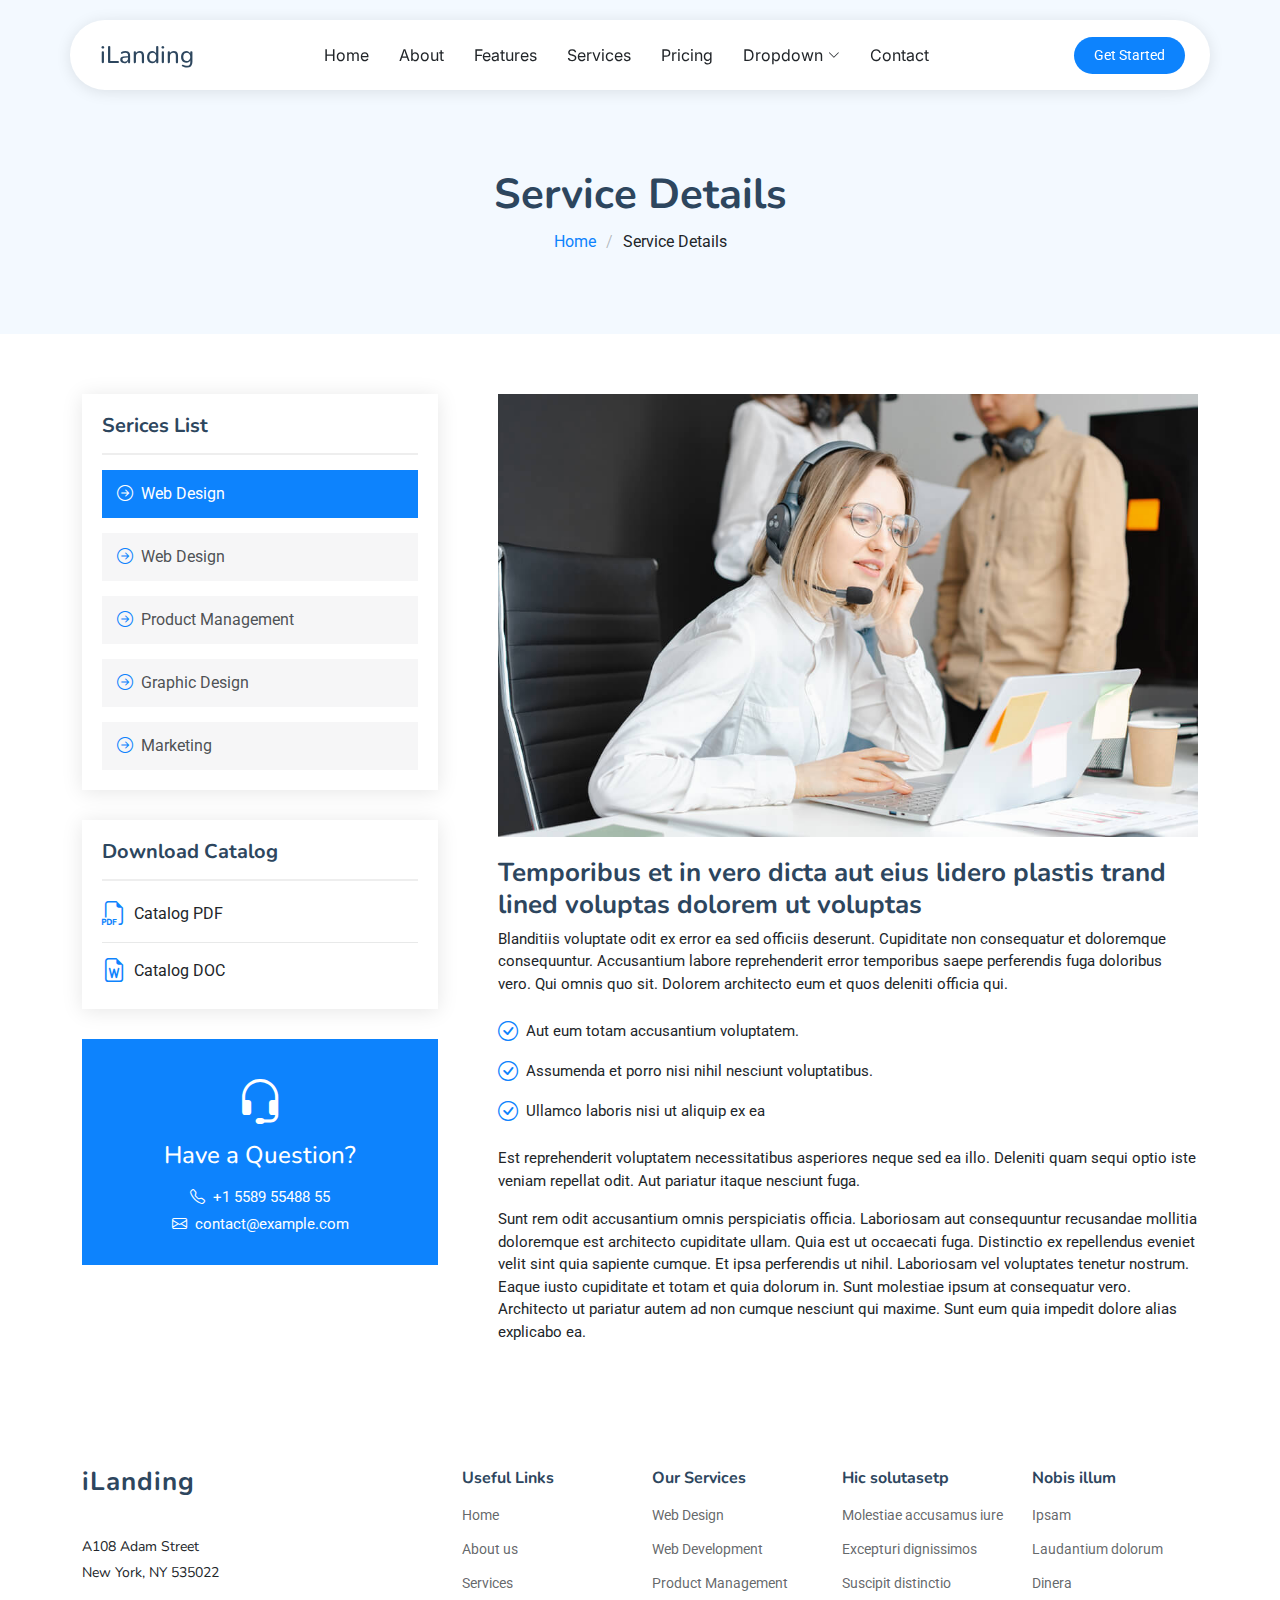
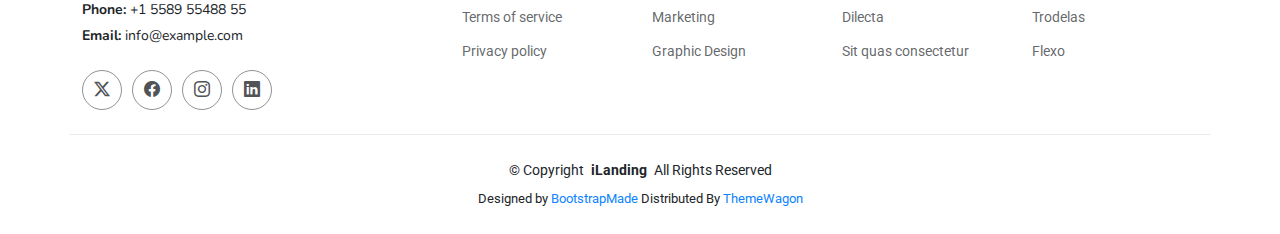
<file: service-details.html>
<!DOCTYPE html>
<html lang="en">

<head>
  <meta charset="utf-8">
  <meta content="width=device-width, initial-scale=1.0" name="viewport">
  <title>Service Details - iLanding Bootstrap Template</title>
  <meta name="description" content="">
  <meta name="keywords" content="">

  <!-- Favicons -->
  <link href="assets/img/favicon.png" rel="icon">
  <link href="assets/img/apple-touch-icon.png" rel="apple-touch-icon">

  <!-- Fonts -->
  <link href="https://fonts.googleapis.com" rel="preconnect">
  <link href="https://fonts.gstatic.com" rel="preconnect" crossorigin>
  <link href="https://fonts.googleapis.com/css2?family=Roboto:ital,wght@0,100;0,300;0,400;0,500;0,700;0,900;1,100;1,300;1,400;1,500;1,700;1,900&family=Inter:wght@100;200;300;400;500;600;700;800;900&family=Nunito:ital,wght@0,200;0,300;0,400;0,500;0,600;0,700;0,800;0,900;1,200;1,300;1,400;1,500;1,600;1,700;1,800;1,900&display=swap" rel="stylesheet">

  <!-- Vendor CSS Files -->
  <link href="assets/vendor/bootstrap/css/bootstrap.min.css" rel="stylesheet">
  <link href="assets/vendor/bootstrap-icons/bootstrap-icons.css" rel="stylesheet">
  <link href="assets/vendor/aos/aos.css" rel="stylesheet">
  <link href="assets/vendor/glightbox/css/glightbox.min.css" rel="stylesheet">
  <link href="assets/vendor/swiper/swiper-bundle.min.css" rel="stylesheet">

  <!-- Main CSS File -->
  <link href="assets/css/main.css" rel="stylesheet">

  <!-- =======================================================
  * Template Name: iLanding
  * Template URL: https://bootstrapmade.com/ilanding-bootstrap-landing-page-template/
  * Updated: Nov 12 2024 with Bootstrap v5.3.3
  * Author: BootstrapMade.com
  * License: https://bootstrapmade.com/license/
  ======================================================== -->
</head>

<body class="service-details-page">

  <header id="header" class="header d-flex align-items-center fixed-top">
    <div class="header-container container-fluid container-xl position-relative d-flex align-items-center justify-content-between">

      <a href="index.html" class="logo d-flex align-items-center me-auto me-xl-0">
        <!-- Uncomment the line below if you also wish to use an image logo -->
        <!-- <img src="assets/img/logo.png" alt=""> -->
        <h1 class="sitename">iLanding</h1>
      </a>

      <nav id="navmenu" class="navmenu">
        <ul>
          <li><a href="#hero">Home</a></li>
          <li><a href="#about">About</a></li>
          <li><a href="#features">Features</a></li>
          <li><a href="#services">Services</a></li>
          <li><a href="#pricing">Pricing</a></li>
          <li class="dropdown"><a href="#"><span>Dropdown</span> <i class="bi bi-chevron-down toggle-dropdown"></i></a>
            <ul>
              <li><a href="#">Dropdown 1</a></li>
              <li class="dropdown"><a href="#"><span>Deep Dropdown</span> <i class="bi bi-chevron-down toggle-dropdown"></i></a>
                <ul>
                  <li><a href="#">Deep Dropdown 1</a></li>
                  <li><a href="#">Deep Dropdown 2</a></li>
                  <li><a href="#">Deep Dropdown 3</a></li>
                  <li><a href="#">Deep Dropdown 4</a></li>
                  <li><a href="#">Deep Dropdown 5</a></li>
                </ul>
              </li>
              <li><a href="#">Dropdown 2</a></li>
              <li><a href="#">Dropdown 3</a></li>
              <li><a href="#">Dropdown 4</a></li>
            </ul>
          </li>
          <li><a href="#contact">Contact</a></li>
        </ul>
        <i class="mobile-nav-toggle d-xl-none bi bi-list"></i>
      </nav>

      <a class="btn-getstarted" href="index.html#about">Get Started</a>

    </div>
  </header>

  <main class="main">

    <!-- Page Title -->
    <div class="page-title light-background">
      <div class="container">
        <h1>Service Details</h1>
        <nav class="breadcrumbs">
          <ol>
            <li><a href="index.html">Home</a></li>
            <li class="current">Service Details</li>
          </ol>
        </nav>
      </div>
    </div><!-- End Page Title -->

    <!-- Service Details Section -->
    <section id="service-details" class="service-details section">

      <div class="container">

        <div class="row gy-5">

          <div class="col-lg-4" data-aos="fade-up" data-aos-delay="100">

            <div class="service-box">
              <h4>Serices List</h4>
              <div class="services-list">
                <a href="#" class="active"><i class="bi bi-arrow-right-circle"></i><span>Web Design</span></a>
                <a href="#"><i class="bi bi-arrow-right-circle"></i><span>Web Design</span></a>
                <a href="#"><i class="bi bi-arrow-right-circle"></i><span>Product Management</span></a>
                <a href="#"><i class="bi bi-arrow-right-circle"></i><span>Graphic Design</span></a>
                <a href="#"><i class="bi bi-arrow-right-circle"></i><span>Marketing</span></a>
              </div>
            </div><!-- End Services List -->

            <div class="service-box">
              <h4>Download Catalog</h4>
              <div class="download-catalog">
                <a href="#"><i class="bi bi-filetype-pdf"></i><span>Catalog PDF</span></a>
                <a href="#"><i class="bi bi-file-earmark-word"></i><span>Catalog DOC</span></a>
              </div>
            </div><!-- End Services List -->

            <div class="help-box d-flex flex-column justify-content-center align-items-center">
              <i class="bi bi-headset help-icon"></i>
              <h4>Have a Question?</h4>
              <p class="d-flex align-items-center mt-2 mb-0"><i class="bi bi-telephone me-2"></i> <span>+1 5589 55488 55</span></p>
              <p class="d-flex align-items-center mt-1 mb-0"><i class="bi bi-envelope me-2"></i> <a href="mailto:contact@example.com">contact@example.com</a></p>
            </div>

          </div>

          <div class="col-lg-8 ps-lg-5" data-aos="fade-up" data-aos-delay="200">
            <img src="assets/img/services.jpg" alt="" class="img-fluid services-img">
            <h3>Temporibus et in vero dicta aut eius lidero plastis trand lined voluptas dolorem ut voluptas</h3>
            <p>
              Blanditiis voluptate odit ex error ea sed officiis deserunt. Cupiditate non consequatur et doloremque consequuntur. Accusantium labore reprehenderit error temporibus saepe perferendis fuga doloribus vero. Qui omnis quo sit. Dolorem architecto eum et quos deleniti officia qui.
            </p>
            <ul>
              <li><i class="bi bi-check-circle"></i> <span>Aut eum totam accusantium voluptatem.</span></li>
              <li><i class="bi bi-check-circle"></i> <span>Assumenda et porro nisi nihil nesciunt voluptatibus.</span></li>
              <li><i class="bi bi-check-circle"></i> <span>Ullamco laboris nisi ut aliquip ex ea</span></li>
            </ul>
            <p>
              Est reprehenderit voluptatem necessitatibus asperiores neque sed ea illo. Deleniti quam sequi optio iste veniam repellat odit. Aut pariatur itaque nesciunt fuga.
            </p>
            <p>
              Sunt rem odit accusantium omnis perspiciatis officia. Laboriosam aut consequuntur recusandae mollitia doloremque est architecto cupiditate ullam. Quia est ut occaecati fuga. Distinctio ex repellendus eveniet velit sint quia sapiente cumque. Et ipsa perferendis ut nihil. Laboriosam vel voluptates tenetur nostrum. Eaque iusto cupiditate et totam et quia dolorum in. Sunt molestiae ipsum at consequatur vero. Architecto ut pariatur autem ad non cumque nesciunt qui maxime. Sunt eum quia impedit dolore alias explicabo ea.
            </p>
          </div>

        </div>

      </div>

    </section><!-- /Service Details Section -->

  </main>

  <footer id="footer" class="footer">

    <div class="container footer-top">
      <div class="row gy-4">
        <div class="col-lg-4 col-md-6 footer-about">
          <a href="index.html" class="logo d-flex align-items-center">
            <span class="sitename">iLanding</span>
          </a>
          <div class="footer-contact pt-3">
            <p>A108 Adam Street</p>
            <p>New York, NY 535022</p>
            <p class="mt-3"><strong>Phone:</strong> <span>+1 5589 55488 55</span></p>
            <p><strong>Email:</strong> <span>info@example.com</span></p>
          </div>
          <div class="social-links d-flex mt-4">
            <a href=""><i class="bi bi-twitter-x"></i></a>
            <a href=""><i class="bi bi-facebook"></i></a>
            <a href=""><i class="bi bi-instagram"></i></a>
            <a href=""><i class="bi bi-linkedin"></i></a>
          </div>
        </div>

        <div class="col-lg-2 col-md-3 footer-links">
          <h4>Useful Links</h4>
          <ul>
            <li><a href="#">Home</a></li>
            <li><a href="#">About us</a></li>
            <li><a href="#">Services</a></li>
            <li><a href="#">Terms of service</a></li>
            <li><a href="#">Privacy policy</a></li>
          </ul>
        </div>

        <div class="col-lg-2 col-md-3 footer-links">
          <h4>Our Services</h4>
          <ul>
            <li><a href="#">Web Design</a></li>
            <li><a href="#">Web Development</a></li>
            <li><a href="#">Product Management</a></li>
            <li><a href="#">Marketing</a></li>
            <li><a href="#">Graphic Design</a></li>
          </ul>
        </div>

        <div class="col-lg-2 col-md-3 footer-links">
          <h4>Hic solutasetp</h4>
          <ul>
            <li><a href="#">Molestiae accusamus iure</a></li>
            <li><a href="#">Excepturi dignissimos</a></li>
            <li><a href="#">Suscipit distinctio</a></li>
            <li><a href="#">Dilecta</a></li>
            <li><a href="#">Sit quas consectetur</a></li>
          </ul>
        </div>

        <div class="col-lg-2 col-md-3 footer-links">
          <h4>Nobis illum</h4>
          <ul>
            <li><a href="#">Ipsam</a></li>
            <li><a href="#">Laudantium dolorum</a></li>
            <li><a href="#">Dinera</a></li>
            <li><a href="#">Trodelas</a></li>
            <li><a href="#">Flexo</a></li>
          </ul>
        </div>

      </div>
    </div>

    <div class="container copyright text-center mt-4">
      <p>© <span>Copyright</span> <strong class="px-1 sitename">iLanding</strong> <span>All Rights Reserved</span></p>
      <div class="credits">
        <!-- All the links in the footer should remain intact. -->
        <!-- You can delete the links only if you've purchased the pro version. -->
        <!-- Licensing information: https://bootstrapmade.com/license/ -->
        <!-- Purchase the pro version with working PHP/AJAX contact form: [buy-url] -->
        Designed by <a href="https://bootstrapmade.com/">BootstrapMade</a> Distributed By <a href="https://themewagon.com">ThemeWagon</a>
      </div>
    </div>

  </footer>

  <!-- Scroll Top -->
  <a href="#" id="scroll-top" class="scroll-top d-flex align-items-center justify-content-center"><i class="bi bi-arrow-up-short"></i></a>

  <!-- Vendor JS Files -->
  <script src="assets/vendor/bootstrap/js/bootstrap.bundle.min.js"></script>
  <script src="assets/vendor/php-email-form/validate.js"></script>
  <script src="assets/vendor/aos/aos.js"></script>
  <script src="assets/vendor/glightbox/js/glightbox.min.js"></script>
  <script src="assets/vendor/swiper/swiper-bundle.min.js"></script>
  <script src="assets/vendor/purecounter/purecounter_vanilla.js"></script>

  <!-- Main JS File -->
  <script src="assets/js/main.js"></script>

</body>

</html>
</file>
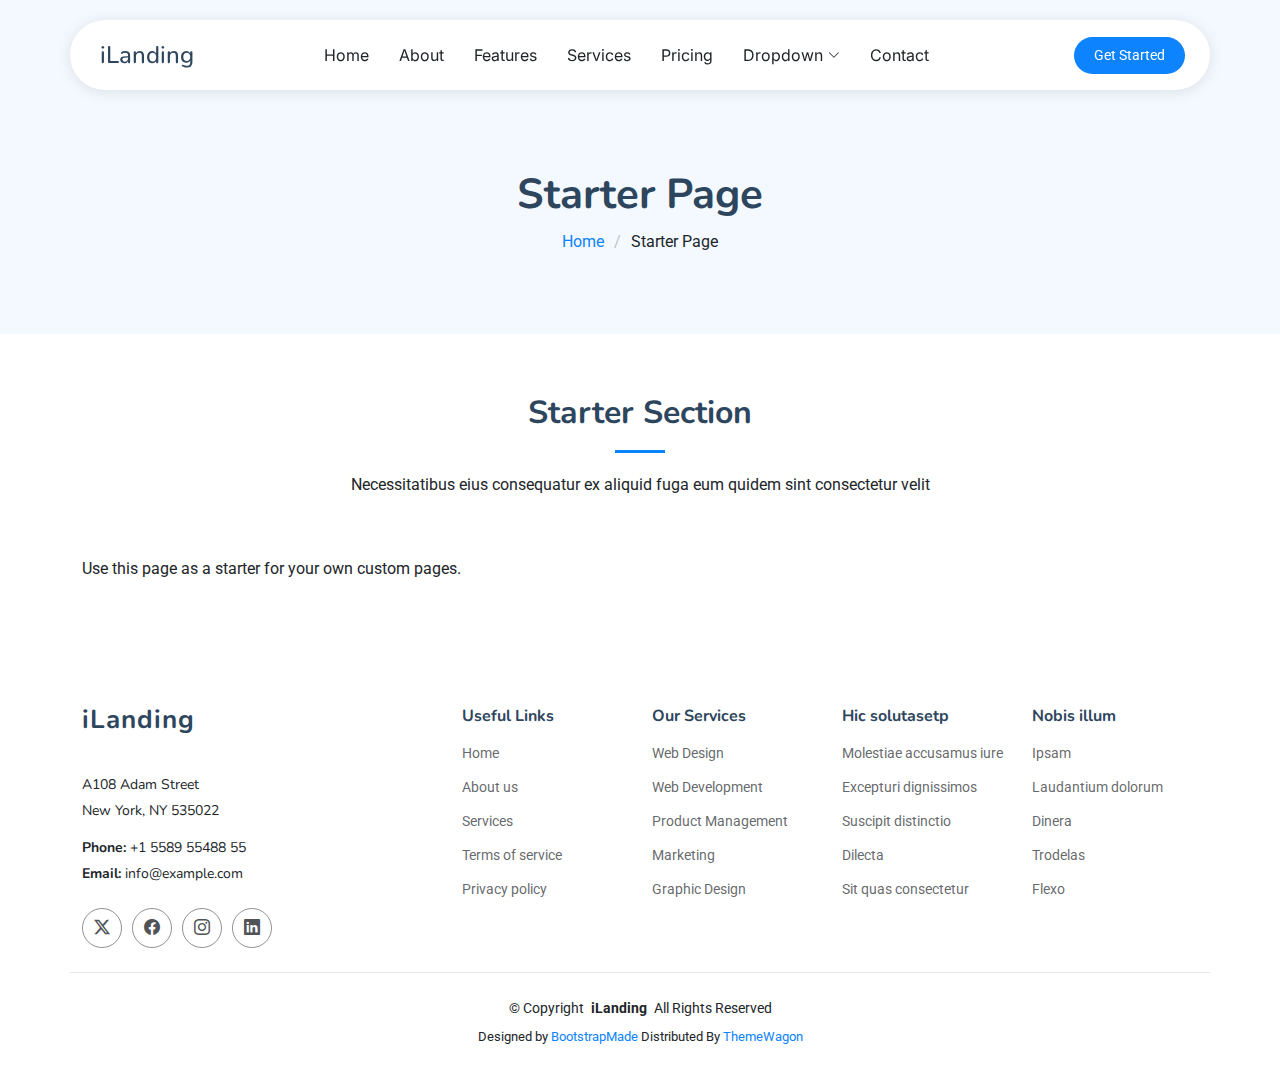
<file: starter-page.html>
<!DOCTYPE html>
<html lang="en">

<head>
  <meta charset="utf-8">
  <meta content="width=device-width, initial-scale=1.0" name="viewport">
  <title>Starter Page - iLanding Bootstrap Template</title>
  <meta name="description" content="">
  <meta name="keywords" content="">

  <!-- Favicons -->
  <link href="assets/img/favicon.png" rel="icon">
  <link href="assets/img/apple-touch-icon.png" rel="apple-touch-icon">

  <!-- Fonts -->
  <link href="https://fonts.googleapis.com" rel="preconnect">
  <link href="https://fonts.gstatic.com" rel="preconnect" crossorigin>
  <link href="https://fonts.googleapis.com/css2?family=Roboto:ital,wght@0,100;0,300;0,400;0,500;0,700;0,900;1,100;1,300;1,400;1,500;1,700;1,900&family=Inter:wght@100;200;300;400;500;600;700;800;900&family=Nunito:ital,wght@0,200;0,300;0,400;0,500;0,600;0,700;0,800;0,900;1,200;1,300;1,400;1,500;1,600;1,700;1,800;1,900&display=swap" rel="stylesheet">

  <!-- Vendor CSS Files -->
  <link href="assets/vendor/bootstrap/css/bootstrap.min.css" rel="stylesheet">
  <link href="assets/vendor/bootstrap-icons/bootstrap-icons.css" rel="stylesheet">
  <link href="assets/vendor/aos/aos.css" rel="stylesheet">
  <link href="assets/vendor/glightbox/css/glightbox.min.css" rel="stylesheet">
  <link href="assets/vendor/swiper/swiper-bundle.min.css" rel="stylesheet">

  <!-- Main CSS File -->
  <link href="assets/css/main.css" rel="stylesheet">

  <!-- =======================================================
  * Template Name: iLanding
  * Template URL: https://bootstrapmade.com/ilanding-bootstrap-landing-page-template/
  * Updated: Nov 12 2024 with Bootstrap v5.3.3
  * Author: BootstrapMade.com
  * License: https://bootstrapmade.com/license/
  ======================================================== -->
</head>

<body class="starter-page-page">

  <header id="header" class="header d-flex align-items-center fixed-top">
    <div class="header-container container-fluid container-xl position-relative d-flex align-items-center justify-content-between">

      <a href="index.html" class="logo d-flex align-items-center me-auto me-xl-0">
        <!-- Uncomment the line below if you also wish to use an image logo -->
        <!-- <img src="assets/img/logo.png" alt=""> -->
        <h1 class="sitename">iLanding</h1>
      </a>

      <nav id="navmenu" class="navmenu">
        <ul>
          <li><a href="#hero">Home</a></li>
          <li><a href="#about">About</a></li>
          <li><a href="#features">Features</a></li>
          <li><a href="#services">Services</a></li>
          <li><a href="#pricing">Pricing</a></li>
          <li class="dropdown"><a href="#"><span>Dropdown</span> <i class="bi bi-chevron-down toggle-dropdown"></i></a>
            <ul>
              <li><a href="#">Dropdown 1</a></li>
              <li class="dropdown"><a href="#"><span>Deep Dropdown</span> <i class="bi bi-chevron-down toggle-dropdown"></i></a>
                <ul>
                  <li><a href="#">Deep Dropdown 1</a></li>
                  <li><a href="#">Deep Dropdown 2</a></li>
                  <li><a href="#">Deep Dropdown 3</a></li>
                  <li><a href="#">Deep Dropdown 4</a></li>
                  <li><a href="#">Deep Dropdown 5</a></li>
                </ul>
              </li>
              <li><a href="#">Dropdown 2</a></li>
              <li><a href="#">Dropdown 3</a></li>
              <li><a href="#">Dropdown 4</a></li>
            </ul>
          </li>
          <li><a href="#contact">Contact</a></li>
        </ul>
        <i class="mobile-nav-toggle d-xl-none bi bi-list"></i>
      </nav>

      <a class="btn-getstarted" href="index.html#about">Get Started</a>

    </div>
  </header>

  <main class="main">

    <!-- Page Title -->
    <div class="page-title light-background">
      <div class="container">
        <h1>Starter Page</h1>
        <nav class="breadcrumbs">
          <ol>
            <li><a href="index.html">Home</a></li>
            <li class="current">Starter Page</li>
          </ol>
        </nav>
      </div>
    </div><!-- End Page Title -->

    <!-- Starter Section Section -->
    <section id="starter-section" class="starter-section section">

      <!-- Section Title -->
      <div class="container section-title" data-aos="fade-up">
        <h2>Starter Section</h2>
        <p>Necessitatibus eius consequatur ex aliquid fuga eum quidem sint consectetur velit</p>
      </div><!-- End Section Title -->

      <div class="container" data-aos="fade-up">
        <p>Use this page as a starter for your own custom pages.</p>
      </div>

    </section><!-- /Starter Section Section -->

  </main>

  <footer id="footer" class="footer">

    <div class="container footer-top">
      <div class="row gy-4">
        <div class="col-lg-4 col-md-6 footer-about">
          <a href="index.html" class="logo d-flex align-items-center">
            <span class="sitename">iLanding</span>
          </a>
          <div class="footer-contact pt-3">
            <p>A108 Adam Street</p>
            <p>New York, NY 535022</p>
            <p class="mt-3"><strong>Phone:</strong> <span>+1 5589 55488 55</span></p>
            <p><strong>Email:</strong> <span>info@example.com</span></p>
          </div>
          <div class="social-links d-flex mt-4">
            <a href=""><i class="bi bi-twitter-x"></i></a>
            <a href=""><i class="bi bi-facebook"></i></a>
            <a href=""><i class="bi bi-instagram"></i></a>
            <a href=""><i class="bi bi-linkedin"></i></a>
          </div>
        </div>

        <div class="col-lg-2 col-md-3 footer-links">
          <h4>Useful Links</h4>
          <ul>
            <li><a href="#">Home</a></li>
            <li><a href="#">About us</a></li>
            <li><a href="#">Services</a></li>
            <li><a href="#">Terms of service</a></li>
            <li><a href="#">Privacy policy</a></li>
          </ul>
        </div>

        <div class="col-lg-2 col-md-3 footer-links">
          <h4>Our Services</h4>
          <ul>
            <li><a href="#">Web Design</a></li>
            <li><a href="#">Web Development</a></li>
            <li><a href="#">Product Management</a></li>
            <li><a href="#">Marketing</a></li>
            <li><a href="#">Graphic Design</a></li>
          </ul>
        </div>

        <div class="col-lg-2 col-md-3 footer-links">
          <h4>Hic solutasetp</h4>
          <ul>
            <li><a href="#">Molestiae accusamus iure</a></li>
            <li><a href="#">Excepturi dignissimos</a></li>
            <li><a href="#">Suscipit distinctio</a></li>
            <li><a href="#">Dilecta</a></li>
            <li><a href="#">Sit quas consectetur</a></li>
          </ul>
        </div>

        <div class="col-lg-2 col-md-3 footer-links">
          <h4>Nobis illum</h4>
          <ul>
            <li><a href="#">Ipsam</a></li>
            <li><a href="#">Laudantium dolorum</a></li>
            <li><a href="#">Dinera</a></li>
            <li><a href="#">Trodelas</a></li>
            <li><a href="#">Flexo</a></li>
          </ul>
        </div>

      </div>
    </div>

    <div class="container copyright text-center mt-4">
      <p>© <span>Copyright</span> <strong class="px-1 sitename">iLanding</strong> <span>All Rights Reserved</span></p>
      <div class="credits">
        <!-- All the links in the footer should remain intact. -->
        <!-- You can delete the links only if you've purchased the pro version. -->
        <!-- Licensing information: https://bootstrapmade.com/license/ -->
        <!-- Purchase the pro version with working PHP/AJAX contact form: [buy-url] -->
        Designed by <a href="https://bootstrapmade.com/">BootstrapMade</a> Distributed By <a href="https://themewagon.com">ThemeWagon</a>
      </div>
    </div>

  </footer>

  <!-- Scroll Top -->
  <a href="#" id="scroll-top" class="scroll-top d-flex align-items-center justify-content-center"><i class="bi bi-arrow-up-short"></i></a>

  <!-- Vendor JS Files -->
  <script src="assets/vendor/bootstrap/js/bootstrap.bundle.min.js"></script>
  <script src="assets/vendor/php-email-form/validate.js"></script>
  <script src="assets/vendor/aos/aos.js"></script>
  <script src="assets/vendor/glightbox/js/glightbox.min.js"></script>
  <script src="assets/vendor/swiper/swiper-bundle.min.js"></script>
  <script src="assets/vendor/purecounter/purecounter_vanilla.js"></script>

  <!-- Main JS File -->
  <script src="assets/js/main.js"></script>

</body>

</html>
</file>
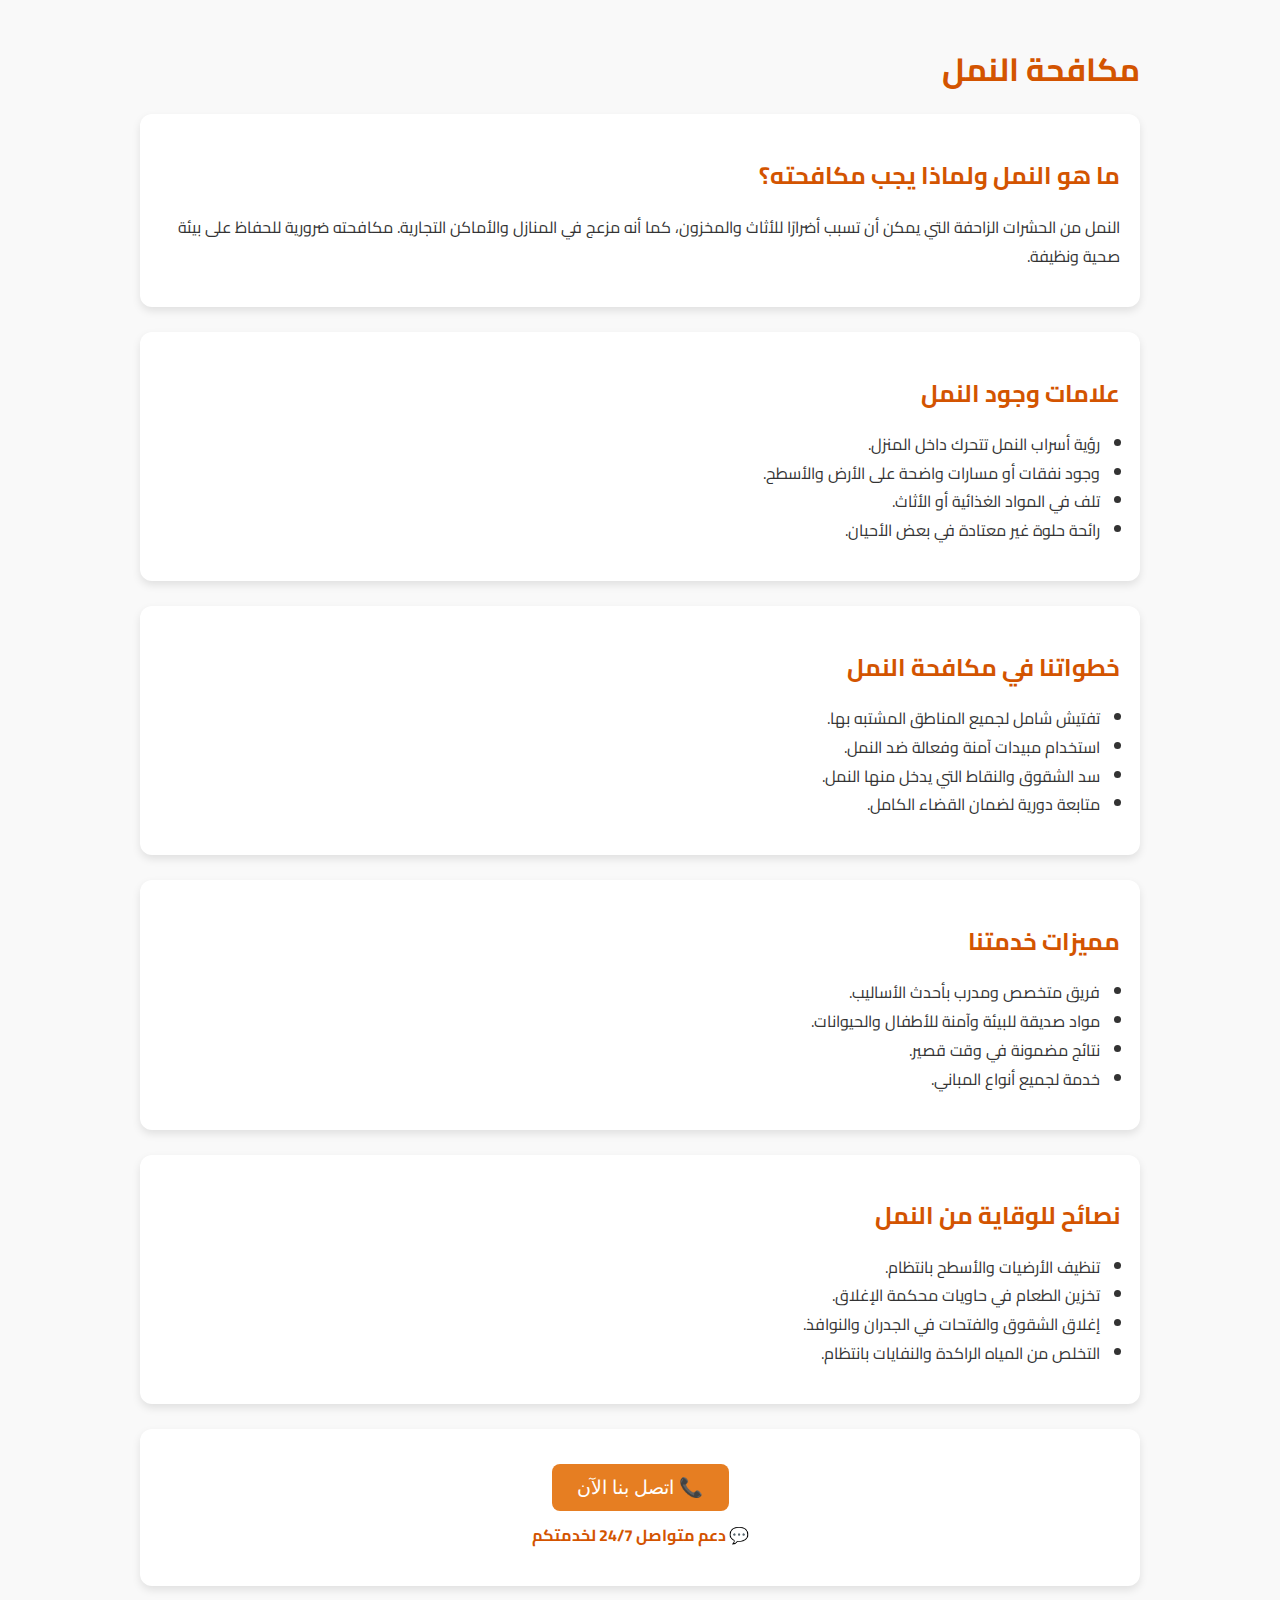
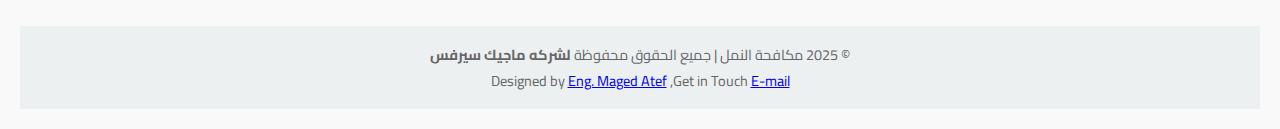
<file: pages/Ants.html>
<!DOCTYPE html>
<html lang="ar" dir="rtl">

<head>
  <meta charset="UTF-8" />
  <meta name="viewport" content="width=device-width, initial-scale=1" />
  <meta name="description"
    content="خدمة مكافحة النمل بطرق فعالة وآمنة. تخلص من النمل في منزلك مع فريق متخصص في [اسم المدينة]" />
  <title>مكافحة النمل | التخلص من النمل في المنزل</title>
  <link rel="preconnect" href="https://fonts.googleapis.com" />
  <link rel="stylesheet" href="https://fonts.googleapis.com/css2?family=Cairo:wght@400;700&display=swap" />
  <style>
    body {
      font-family: 'Cairo', sans-serif;
      margin: 0;
      padding: 20px;
      background-color: #f9f9f9;
      color: #333;
      line-height: 1.8;
    }

    .container {
      max-width: 1000px;
      margin: auto;
    }

    h1,
    h2 {
      color: #d35400;
      margin-bottom: 15px;
    }

    .card {
      background-color: white;
      border-radius: 12px;
      box-shadow: 0 4px 8px rgba(0, 0, 0, 0.1);
      margin-bottom: 25px;
      padding: 20px;
      overflow: hidden;
    }

    .card img {
      max-width: 100%;
      border-radius: 12px;
      margin: 1rem 0;
      transition: transform 0.3s ease;
      cursor: pointer;
      display: block;
      margin-left: auto;
      margin-right: auto;
    }

    .card img:hover {
      transform: scale(1.05);
    }

    ul {
      list-style-type: disc;
      padding-right: 20px;
      margin-top: 0;
    }

    .btn-contact {
      display: inline-block;
      background-color: #e67e22;
      color: white;
      padding: 12px 25px;
      font-size: 1.2rem;
      border: none;
      border-radius: 8px;
      cursor: pointer;
      transition: background-color 0.3s ease;
      text-decoration: none;
      text-align: center;
      margin-top: 15px;
    }

    .btn-contact:hover {
      background-color: #d35400;
    }

    footer {
      text-align: center;
      padding: 1rem;
      background-color: #ecf0f1;
      color: #666;
      margin-top: 40px;
      font-size: 0.9rem;
    }

    .popup-overlay {
      position: fixed;
      top: 0;
      left: 0;
      right: 0;
      bottom: 0;
      background-color: rgba(0, 0, 0, 0.5);
      display: none;
      justify-content: center;
      align-items: center;
      z-index: 1000;
    }

    .popup-content {
      background-color: white;
      border-radius: 12px;
      padding: 30px;
      width: 90%;
      max-width: 400px;
      box-shadow: 0 6px 15px rgba(0, 0, 0, 0.25);
      position: relative;
      font-size: 1rem;
    }

    .popup-content h3 {
      margin-top: 0;
      color: #d35400;
      margin-bottom: 20px;
      text-align: center;
    }

    .popup-content label {
      display: block;
      margin-bottom: 8px;
      font-weight: bold;
    }

    .popup-content input,
    .popup-content textarea {
      width: 100%;
      padding: 8px 10px;
      margin-bottom: 15px;
      border-radius: 6px;
      border: 1px solid #ccc;
      font-size: 1rem;
      font-family: 'Cairo', sans-serif;
      resize: vertical;
    }

    .popup-content button {
      background-color: #d35400;
      color: white;
      border: none;
      padding: 10px 18px;
      border-radius: 8px;
      cursor: pointer;
      font-size: 1.1rem;
      width: 100%;
      transition: background-color 0.3s ease;
    }

    .popup-content button:hover {
      background-color: #e67e22;
    }

    .popup-close {
      position: absolute;
      top: 12px;
      left: 12px;
      font-size: 1.5rem;
      color: #d35400;
      cursor: pointer;
      font-weight: bold;
    }
  </style>
</head>

<body>
  <div class="container">

    <h1>مكافحة النمل</h1>

    <div class="card">
      <h2>ما هو النمل ولماذا يجب مكافحته؟</h2>
      <p>النمل من الحشرات الزاحفة التي يمكن أن تسبب أضرارًا للأثاث والمخزون، كما أنه مزعج في المنازل والأماكن التجارية.
        مكافحته ضرورية للحفاظ على بيئة صحية ونظيفة.</p>
      <!-- <img src="https://cdn.pixabay.com/photo/2017/02/06/16/18/ant-2046213_960_720.jpg" alt="نمل" /> -->
    </div>

    <div class="card">
      <h2>علامات وجود النمل</h2>
      <ul>
        <li>رؤية أسراب النمل تتحرك داخل المنزل.</li>
        <li>وجود نفقات أو مسارات واضحة على الأرض والأسطح.</li>
        <li>تلف في المواد الغذائية أو الأثاث.</li>
        <li>رائحة حلوة غير معتادة في بعض الأحيان.</li>
      </ul>
      <!-- <img src="https://cdn.pixabay.com/photo/2018/03/04/16/17/ant-3191391_960_720.jpg" alt="علامات وجود النمل" /> -->
    </div>

    <div class="card">
      <h2>خطواتنا في مكافحة النمل</h2>
      <ul>
        <li>تفتيش شامل لجميع المناطق المشتبه بها.</li>
        <li>استخدام مبيدات آمنة وفعالة ضد النمل.</li>
        <li>سد الشقوق والنقاط التي يدخل منها النمل.</li>
        <li>متابعة دورية لضمان القضاء الكامل.</li>
      </ul>
    </div>

    <div class="card">
      <h2>مميزات خدمتنا</h2>
      <ul>
        <li>فريق متخصص ومدرب بأحدث الأساليب.</li>
        <li>مواد صديقة للبيئة وآمنة للأطفال والحيوانات.</li>
        <li>نتائج مضمونة في وقت قصير.</li>
        <li>خدمة لجميع أنواع المباني.</li>
      </ul>
    </div>

    <div class="card">
      <h2>نصائح للوقاية من النمل</h2>
      <ul>
        <li>تنظيف الأرضيات والأسطح بانتظام.</li>
        <li>تخزين الطعام في حاويات محكمة الإغلاق.</li>
        <li>إغلاق الشقوق والفتحات في الجدران والنوافذ.</li>
        <li>التخلص من المياه الراكدة والنفايات بانتظام.</li>
      </ul>
    </div>

    <div class="card" style="text-align: center;">
      <button class="btn-contact" id="openPopupBtn">📞 اتصل بنا الآن</button>
      <p style="margin-top: 10px; font-weight: bold; color: #d35400;">💬 دعم متواصل 24/7 لخدمتكم</p>
    </div>

  </div>

  <!-- نافذة النموذج المنبثقة -->
  <div class="popup-overlay" id="popupOverlay">
    <div class="popup-content" role="dialog" aria-modal="true" aria-labelledby="popupTitle">
      <span class="popup-close" id="closePopupBtn" title="إغلاق">&times;</span>
      <h3 id="popupTitle">تواصل معنا</h3>
      <form id="contactForm">
        <label for="name">الاسم:</label>
        <input type="text" id="name" name="name" required placeholder="ادخل اسمك" />

        <label for="phone">رقم الهاتف:</label>
        <input type="tel" id="phone" name="phone" required placeholder="ادخل رقم هاتفك" />

        <label for="message">رسالتك:</label>
        <textarea id="message" name="message" rows="4" placeholder="اكتب رسالتك هنا"></textarea>

        <button type="submit">إرسال</button>
      </form>
    </div>
  </div>

  <footer>

    <div class="credits">
      &copy; 2025 مكافحة النمل | جميع الحقوق محفوظة
      <span style="font-weight: bold ;">لشركه ماجيك سيرفس </span> <br>
      Designed by <a href="https://linkedin.com/in/maged-atef-arteen" target="_blank">Eng. Maged Atef</a> ,Get in
      Touch <a href="mailto:maged.atef.arteen@gmail.com" target="_blank">E-mail</a>
    </div>
  </footer>

  <script>
    const openPopupBtn = document.getElementById('openPopupBtn');
    const popupOverlay = document.getElementById('popupOverlay');
    const closePopupBtn = document.getElementById('closePopupBtn');
    const contactForm = document.getElementById('contactForm');

    openPopupBtn.addEventListener('click', () => {
      popupOverlay.style.display = 'flex';
    });

    closePopupBtn.addEventListener('click', () => {
      popupOverlay.style.display = 'none';
    });

    popupOverlay.addEventListener('click', (e) => {
      if (e.target === popupOverlay) {
        popupOverlay.style.display = 'none';
      }
    });

    contactForm.addEventListener('submit', (e) => {
      e.preventDefault();
      alert('شكرًا لتواصلك معنا! سنعاود الاتصال بك قريبًا.');
      contactForm.reset();
      popupOverlay.style.display = 'none';
    });
  </script>
</body>

</html>
</file>
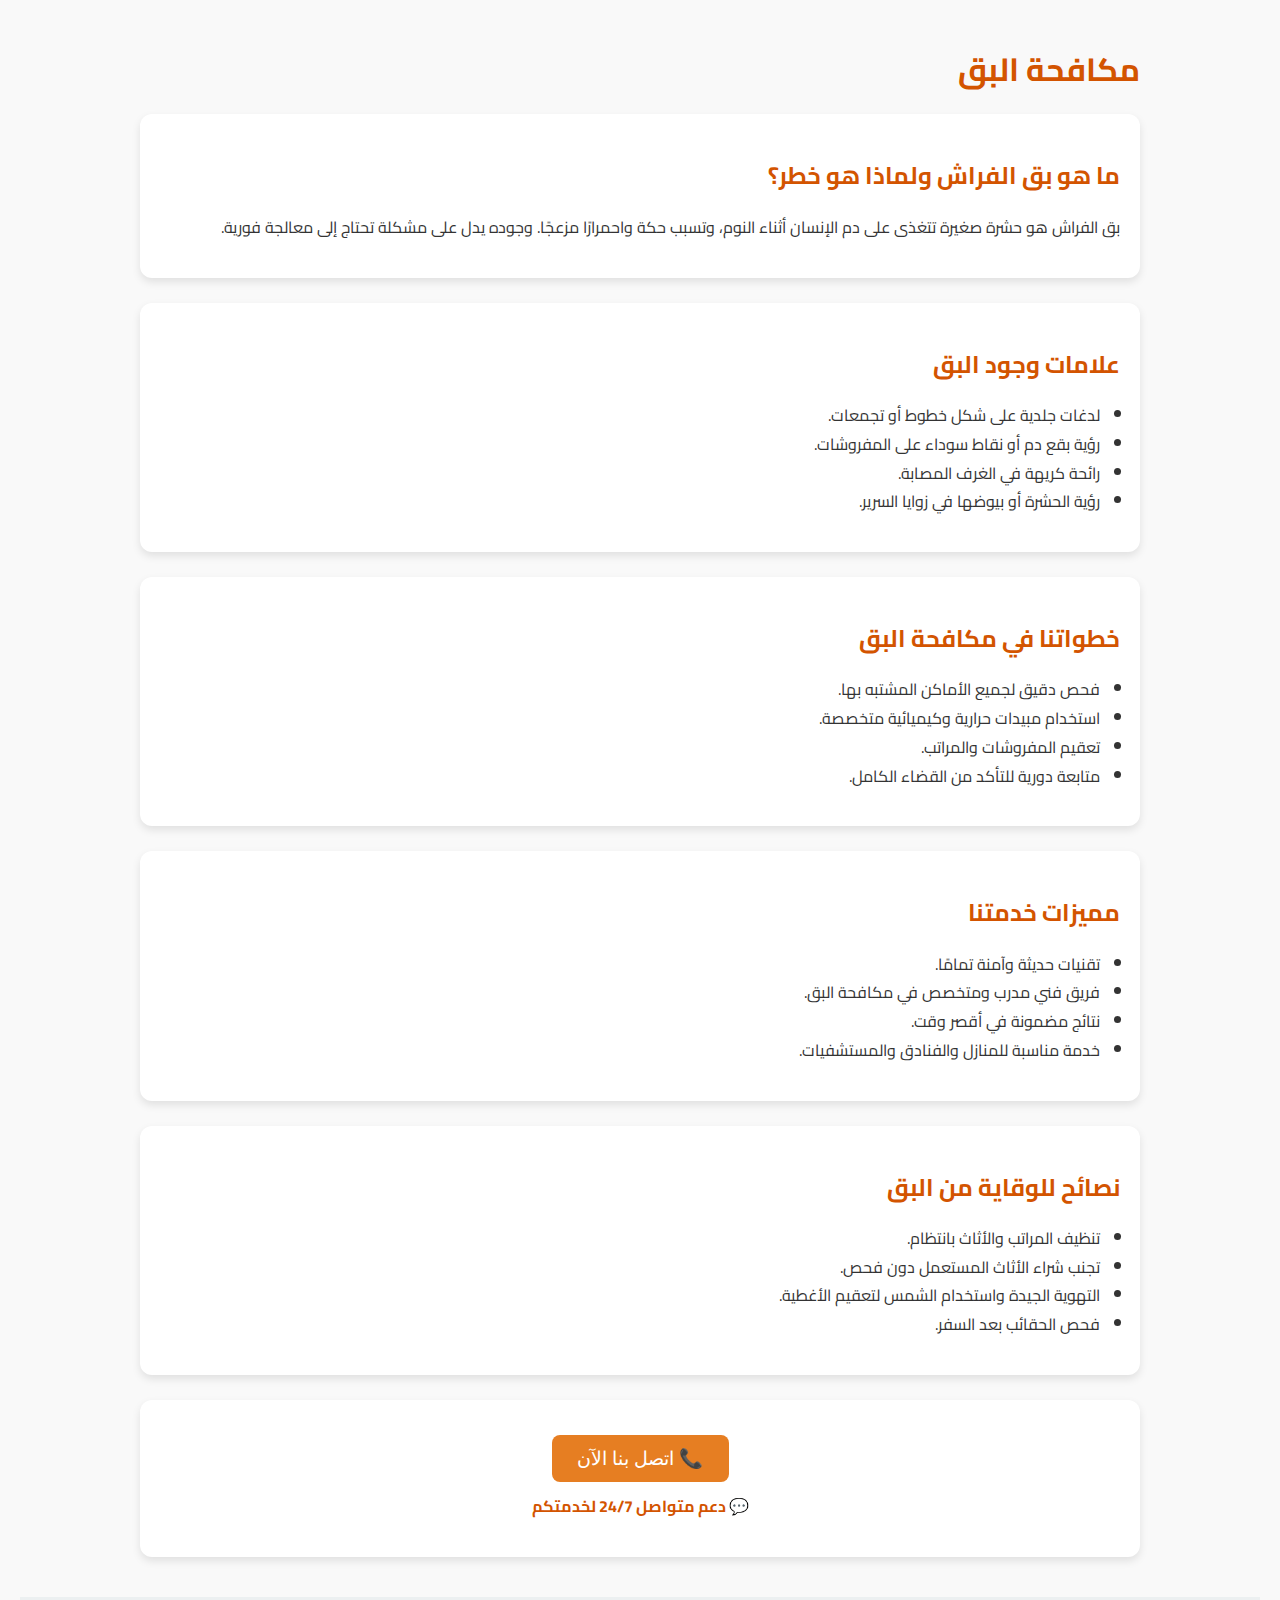
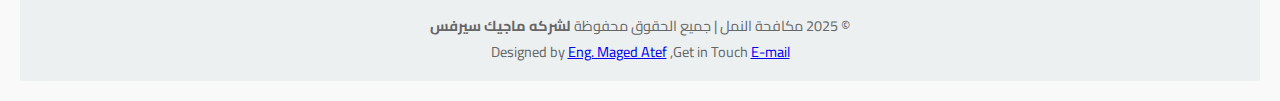
<file: pages/bbug.html>
<!DOCTYPE html>
<html lang="ar" dir="rtl">
<head>
  <meta charset="UTF-8" />
  <meta name="viewport" content="width=device-width, initial-scale=1" />
  <meta name="description" content="مكافحة بق الفراش بطرق فعالة وآمنة. تخلص من حشرة البق نهائيًا مع فريق متخصص في [اسم المدينة]" />
  <title>مكافحة البق | خدمة التخلص من بق الفراش</title>
  <link rel="preconnect" href="https://fonts.googleapis.com" />
  <link rel="stylesheet" href="https://fonts.googleapis.com/css2?family=Cairo:wght@400;700&display=swap" />
  <style>
    /* أساسي */
    body {
      font-family: 'Cairo', sans-serif;
      margin: 0;
      padding: 20px;
      background-color: #f9f9f9;
      color: #333;
      line-height: 1.8;
    }
    .container {
      max-width: 1000px;
      margin: auto;
    }
    h1, h2 {
      color: #d35400;
      margin-bottom: 15px;
    }
    /* كروت */
    .card {
      background-color: white;
      border-radius: 12px;
      box-shadow: 0 4px 8px rgba(0,0,0,0.1);
      margin-bottom: 25px;
      padding: 20px;
      overflow: hidden;
    }
    /* الصور */
    .card img {
      max-width: 100%;
      border-radius: 12px;
      margin: 1rem 0;
      transition: transform 0.3s ease;
      cursor: pointer;
      display: block;
      margin-left: auto;
      margin-right: auto;
    }
    .card img:hover {
      transform: scale(1.05);
    }
    /* القوائم */
    ul {
      list-style-type: disc;
      padding-right: 20px;
      margin-top: 0;
    }
    /* الزر */
    .btn-contact {
      display: inline-block;
      background-color: #e67e22;
      color: white;
      padding: 12px 25px;
      font-size: 1.2rem;
      border: none;
      border-radius: 8px;
      cursor: pointer;
      transition: background-color 0.3s ease;
      text-decoration: none;
      text-align: center;
      margin-top: 15px;
    }
    .btn-contact:hover {
      background-color: #d35400;
    }
    /* الفوتر */
    footer {
      text-align: center;
      padding: 1rem;
      background-color: #ecf0f1;
      color: #666;
      margin-top: 40px;
      font-size: 0.9rem;
    }

    /* نافذة التواصل (البوب اب) */
    .popup-overlay {
      position: fixed;
      top: 0; left: 0; right: 0; bottom: 0;
      background-color: rgba(0,0,0,0.5);
      display: none;
      justify-content: center;
      align-items: center;
      z-index: 1000;
    }
    .popup-content {
      background-color: white;
      border-radius: 12px;
      padding: 30px;
      width: 90%;
      max-width: 400px;
      box-shadow: 0 6px 15px rgba(0,0,0,0.25);
      position: relative;
      font-size: 1rem;
    }
    .popup-content h3 {
      margin-top: 0;
      color: #d35400;
      margin-bottom: 20px;
      text-align: center;
    }
    .popup-content label {
      display: block;
      margin-bottom: 8px;
      font-weight: bold;
    }
    .popup-content input,
    .popup-content textarea {
      width: 100%;
      padding: 8px 10px;
      margin-bottom: 15px;
      border-radius: 6px;
      border: 1px solid #ccc;
      font-size: 1rem;
      font-family: 'Cairo', sans-serif;
      resize: vertical;
    }
    .popup-content button {
      background-color: #d35400;
      color: white;
      border: none;
      padding: 10px 18px;
      border-radius: 8px;
      cursor: pointer;
      font-size: 1.1rem;
      width: 100%;
      transition: background-color 0.3s ease;
    }
    .popup-content button:hover {
      background-color: #e67e22;
    }
    .popup-close {
      position: absolute;
      top: 12px;
      left: 12px;
      font-size: 1.5rem;
      color: #d35400;
      cursor: pointer;
      font-weight: bold;
    }
  </style>
</head>
<body>
  <div class="container">

    <h1>مكافحة البق</h1>

    <div class="card">
      <h2>ما هو بق الفراش ولماذا هو خطر؟</h2>
      <p>بق الفراش هو حشرة صغيرة تتغذى على دم الإنسان أثناء النوم، وتسبب حكة واحمرارًا مزعجًا. وجوده يدل على مشكلة تحتاج إلى معالجة فورية.</p>
      <!-- <img src="https://cdn.pixabay.com/photo/2017/06/05/20/47/bedbug-2372996_960_720.jpg" alt="بق الفراش" /> -->
    </div>

    <div class="card">
      <h2>علامات وجود البق</h2>
      <ul>
        <li>لدغات جلدية على شكل خطوط أو تجمعات.</li>
        <li>رؤية بقع دم أو نقاط سوداء على المفروشات.</li>
        <li>رائحة كريهة في الغرف المصابة.</li>
        <li>رؤية الحشرة أو بيوضها في زوايا السرير.</li>
      </ul>
      <!-- <img src="https://cdn.pixabay.com/photo/2016/06/07/18/25/bed-bug-1442357_960_720.jpg" alt="علامات وجود البق" /> -->
    </div>

    <div class="card">
      <h2>خطواتنا في مكافحة البق</h2>
      <ul>
        <li>فحص دقيق لجميع الأماكن المشتبه بها.</li>
        <li>استخدام مبيدات حرارية وكيميائية متخصصة.</li>
        <li>تعقيم المفروشات والمراتب.</li>
        <li>متابعة دورية للتأكد من القضاء الكامل.</li>
      </ul>
    </div>

    <div class="card">
      <h2>مميزات خدمتنا</h2>
      <ul>
        <li>تقنيات حديثة وآمنة تمامًا.</li>
        <li>فريق فني مدرب ومتخصص في مكافحة البق.</li>
        <li>نتائج مضمونة في أقصر وقت.</li>
        <li>خدمة مناسبة للمنازل والفنادق والمستشفيات.</li>
      </ul>
    </div>

    <div class="card">
      <h2>نصائح للوقاية من البق</h2>
      <ul>
        <li>تنظيف المراتب والأثاث بانتظام.</li>
        <li>تجنب شراء الأثاث المستعمل دون فحص.</li>
        <li>التهوية الجيدة واستخدام الشمس لتعقيم الأغطية.</li>
        <li>فحص الحقائب بعد السفر.</li>
      </ul>
    </div>

    <div class="card" style="text-align: center;">
      <button class="btn-contact" id="openPopupBtn">📞 اتصل بنا الآن</button>
      <p style="margin-top: 10px; font-weight: bold; color: #d35400;">💬 دعم متواصل 24/7 لخدمتكم</p>
    </div>
  </div>

  <!-- نافذة النموذج المنبثقة -->
  <div class="popup-overlay" id="popupOverlay">
    <div class="popup-content" role="dialog" aria-modal="true" aria-labelledby="popupTitle">
      <span class="popup-close" id="closePopupBtn" title="إغلاق">&times;</span>
      <h3 id="popupTitle">تواصل معنا</h3>
      <form id="contactForm">
        <label for="name">الاسم:</label>
        <input type="text" id="name" name="name" required placeholder="ادخل اسمك" />
        
        <label for="phone">رقم الهاتف:</label>
        <input type="tel" id="phone" name="phone" required placeholder="ادخل رقم هاتفك" />

        <label for="message">رسالتك:</label>
        <textarea id="message" name="message" rows="4" placeholder="اكتب رسالتك هنا"></textarea>

        <button type="submit">إرسال</button>
      </form>
    </div>
  </div>

 <footer>

    <div class="credits">
      &copy; 2025 مكافحة النمل | جميع الحقوق محفوظة
      <span style="font-weight: bold ;">لشركه ماجيك سيرفس </span> <br>
      Designed by <a href="https://linkedin.com/in/maged-atef-arteen" target="_blank">Eng. Maged Atef</a> ,Get in
      Touch <a href="mailto:maged.atef.arteen@gmail.com" target="_blank">E-mail</a>
    </div>
  </footer>


  <script>
    const openPopupBtn = document.getElementById('openPopupBtn');
    const popupOverlay = document.getElementById('popupOverlay');
    const closePopupBtn = document.getElementById('closePopupBtn');
    const contactForm = document.getElementById('contactForm');

    // فتح النافذة
    openPopupBtn.addEventListener('click', () => {
      popupOverlay.style.display = 'flex';
    });

    // إغلاق النافذة
    closePopupBtn.addEventListener('click', () => {
      popupOverlay.style.display = 'none';
    });

    // إغلاق النافذة عند الضغط خارج المحتوى
    popupOverlay.addEventListener('click', (e) => {
      if (e.target === popupOverlay) {
        popupOverlay.style.display = 'none';
      }
    });

    // معالجة إرسال النموذج (مثال فقط، هنا ممكن تضيف كود إرسال حقيقي)
    contactForm.addEventListener('submit', (e) => {
      e.preventDefault();
      alert('شكرًا لتواصلك معنا! سنعاود الاتصال بك قريبًا.');
      contactForm.reset();
      popupOverlay.style.display = 'none';
    });
  </script>
</body>
</html>
</file>
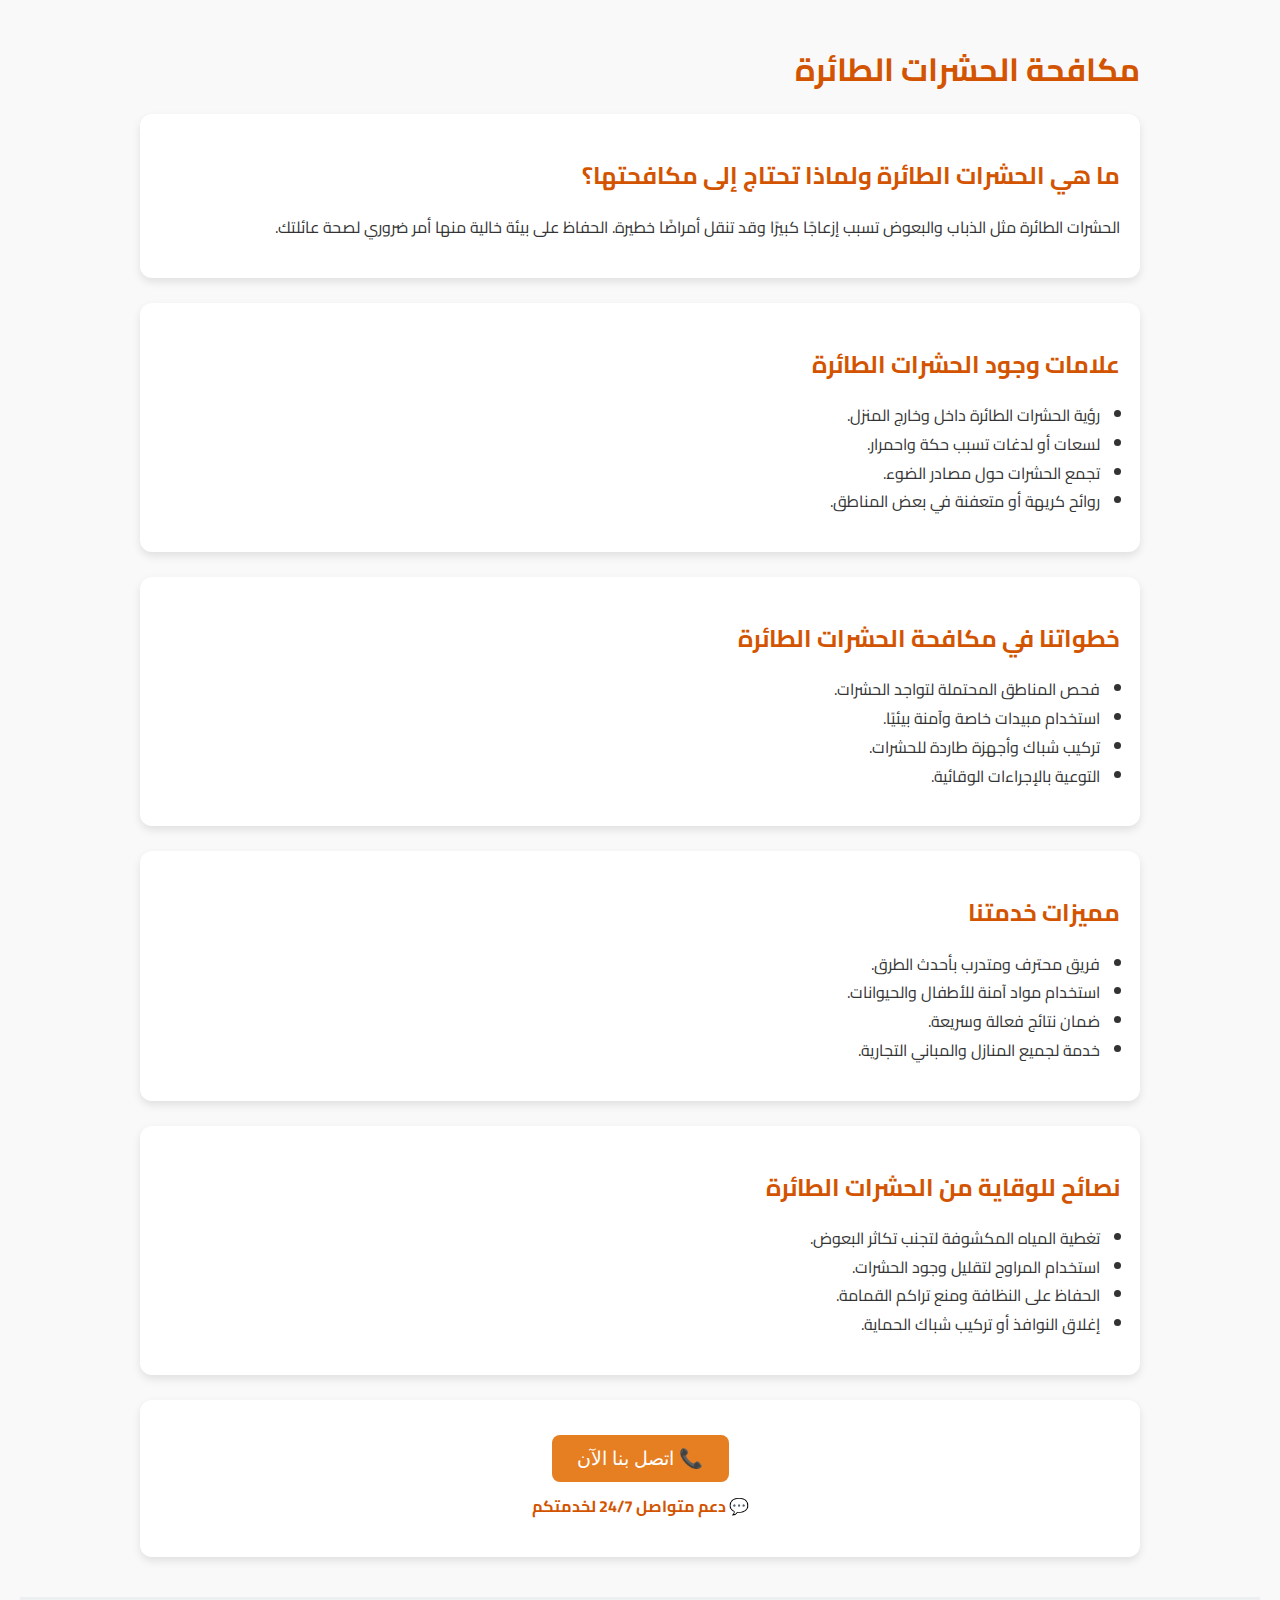
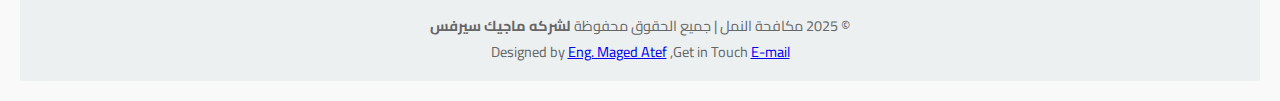
<file: pages/mosq.html>
<!DOCTYPE html>
<html lang="ar" dir="rtl">
<head>
  <meta charset="UTF-8" />
  <meta name="viewport" content="width=device-width, initial-scale=1" />
  <meta name="description" content="خدمة مكافحة الحشرات الطائرة بطرق آمنة وفعالة. تخلص من الذباب والبعوض وغيرها من الحشرات الطائرة مع فريق متخصص في [اسم المدينة]" />
  <title>مكافحة الحشرات الطائرة | التخلص من الذباب والبعوض وغيرها</title>
  <link rel="preconnect" href="https://fonts.googleapis.com" />
  <link rel="stylesheet" href="https://fonts.googleapis.com/css2?family=Cairo:wght@400;700&display=swap" />
  <style>
    body {
      font-family: 'Cairo', sans-serif;
      margin: 0;
      padding: 20px;
      background-color: #f9f9f9;
      color: #333;
      line-height: 1.8;
    }
    .container {
      max-width: 1000px;
      margin: auto;
    }
    h1, h2 {
      color: #d35400;
      margin-bottom: 15px;
    }
    .card {
      background-color: white;
      border-radius: 12px;
      box-shadow: 0 4px 8px rgba(0,0,0,0.1);
      margin-bottom: 25px;
      padding: 20px;
      overflow: hidden;
    }
    .card img {
      max-width: 100%;
      border-radius: 12px;
      margin: 1rem 0;
      transition: transform 0.3s ease;
      cursor: pointer;
      display: block;
      margin-left: auto;
      margin-right: auto;
    }
    .card img:hover {
      transform: scale(1.05);
    }
    ul {
      list-style-type: disc;
      padding-right: 20px;
      margin-top: 0;
    }
    .btn-contact {
      display: inline-block;
      background-color: #e67e22;
      color: white;
      padding: 12px 25px;
      font-size: 1.2rem;
      border: none;
      border-radius: 8px;
      cursor: pointer;
      transition: background-color 0.3s ease;
      text-decoration: none;
      text-align: center;
      margin-top: 15px;
    }
    .btn-contact:hover {
      background-color: #d35400;
    }
    footer {
      text-align: center;
      padding: 1rem;
      background-color: #ecf0f1;
      color: #666;
      margin-top: 40px;
      font-size: 0.9rem;
    }
    .popup-overlay {
      position: fixed;
      top: 0; left: 0; right: 0; bottom: 0;
      background-color: rgba(0,0,0,0.5);
      display: none;
      justify-content: center;
      align-items: center;
      z-index: 1000;
    }
    .popup-content {
      background-color: white;
      border-radius: 12px;
      padding: 30px;
      width: 90%;
      max-width: 400px;
      box-shadow: 0 6px 15px rgba(0,0,0,0.25);
      position: relative;
      font-size: 1rem;
    }
    .popup-content h3 {
      margin-top: 0;
      color: #d35400;
      margin-bottom: 20px;
      text-align: center;
    }
    .popup-content label {
      display: block;
      margin-bottom: 8px;
      font-weight: bold;
    }
    .popup-content input,
    .popup-content textarea {
      width: 100%;
      padding: 8px 10px;
      margin-bottom: 15px;
      border-radius: 6px;
      border: 1px solid #ccc;
      font-size: 1rem;
      font-family: 'Cairo', sans-serif;
      resize: vertical;
    }
    .popup-content button {
      background-color: #d35400;
      color: white;
      border: none;
      padding: 10px 18px;
      border-radius: 8px;
      cursor: pointer;
      font-size: 1.1rem;
      width: 100%;
      transition: background-color 0.3s ease;
    }
    .popup-content button:hover {
      background-color: #e67e22;
    }
    .popup-close {
      position: absolute;
      top: 12px;
      left: 12px;
      font-size: 1.5rem;
      color: #d35400;
      cursor: pointer;
      font-weight: bold;
    }
  </style>
</head>
<body>
  <div class="container">

    <h1>مكافحة الحشرات الطائرة</h1>

    <div class="card">
      <h2>ما هي الحشرات الطائرة ولماذا تحتاج إلى مكافحتها؟</h2>
      <p>الحشرات الطائرة مثل الذباب والبعوض تسبب إزعاجًا كبيرًا وقد تنقل أمراضًا خطيرة. الحفاظ على بيئة خالية منها أمر ضروري لصحة عائلتك.</p>
      <!-- <img src="https://cdn.pixabay.com/photo/2016/03/27/22/17/fly-1282054_960_720.jpg" alt="حشرات طائرة" /> -->
    </div>

    <div class="card">
      <h2>علامات وجود الحشرات الطائرة</h2>
      <ul>
        <li>رؤية الحشرات الطائرة داخل وخارج المنزل.</li>
        <li>لسعات أو لدغات تسبب حكة واحمرار.</li>
        <li>تجمع الحشرات حول مصادر الضوء.</li>
        <li>روائح كريهة أو متعفنة في بعض المناطق.</li>
      </ul>
      <!-- <img src="https://cdn.pixabay.com/photo/2018/05/04/22/17/mosquito-3379700_960_720.jpg" alt="علامات الحشرات الطائرة" /> -->
    </div>

    <div class="card">
      <h2>خطواتنا في مكافحة الحشرات الطائرة</h2>
      <ul>
        <li>فحص المناطق المحتملة لتواجد الحشرات.</li>
        <li>استخدام مبيدات خاصة وآمنة بيئيًا.</li>
        <li>تركيب شباك وأجهزة طاردة للحشرات.</li>
        <li>التوعية بالإجراءات الوقائية.</li>
      </ul>
    </div>

    <div class="card">
      <h2>مميزات خدمتنا</h2>
      <ul>
        <li>فريق محترف ومتدرب بأحدث الطرق.</li>
        <li>استخدام مواد آمنة للأطفال والحيوانات.</li>
        <li>ضمان نتائج فعالة وسريعة.</li>
        <li>خدمة لجميع المنازل والمباني التجارية.</li>
      </ul>
    </div>

    <div class="card">
      <h2>نصائح للوقاية من الحشرات الطائرة</h2>
      <ul>
        <li>تغطية المياه المكشوفة لتجنب تكاثر البعوض.</li>
        <li>استخدام المراوح لتقليل وجود الحشرات.</li>
        <li>الحفاظ على النظافة ومنع تراكم القمامة.</li>
        <li>إغلاق النوافذ أو تركيب شباك الحماية.</li>
      </ul>
    </div>

    <div class="card" style="text-align: center;">
      <button class="btn-contact" id="openPopupBtn">📞 اتصل بنا الآن</button>
      <p style="margin-top: 10px; font-weight: bold; color: #d35400;">💬 دعم متواصل 24/7 لخدمتكم</p>
    </div>

  </div>

  <!-- نافذة النموذج المنبثقة -->
  <div class="popup-overlay" id="popupOverlay">
    <div class="popup-content" role="dialog" aria-modal="true" aria-labelledby="popupTitle">
      <span class="popup-close" id="closePopupBtn" title="إغلاق">&times;</span>
      <h3 id="popupTitle">تواصل معنا</h3>
      <form id="contactForm">
        <label for="name">الاسم:</label>
        <input type="text" id="name" name="name" required placeholder="ادخل اسمك" />
        
        <label for="phone">رقم الهاتف:</label>
        <input type="tel" id="phone" name="phone" required placeholder="ادخل رقم هاتفك" />

        <label for="message">رسالتك:</label>
        <textarea id="message" name="message" rows="4" placeholder="اكتب رسالتك هنا"></textarea>

        <button type="submit">إرسال</button>
      </form>
    </div>
  </div>

 <footer>

    <div class="credits">
      &copy; 2025 مكافحة النمل | جميع الحقوق محفوظة
      <span style="font-weight: bold ;">لشركه ماجيك سيرفس </span> <br>
      Designed by <a href="https://linkedin.com/in/maged-atef-arteen" target="_blank">Eng. Maged Atef</a> ,Get in
      Touch <a href="mailto:maged.atef.arteen@gmail.com" target="_blank">E-mail</a>
    </div>
  </footer>


  <script>
    const openPopupBtn = document.getElementById('openPopupBtn');
    const popupOverlay = document.getElementById('popupOverlay');
    const closePopupBtn = document.getElementById('closePopupBtn');
    const contactForm = document.getElementById('contactForm');

    openPopupBtn.addEventListener('click', () => {
      popupOverlay.style.display = 'flex';
    });

    closePopupBtn.addEventListener('click', () => {
      popupOverlay.style.display = 'none';
    });

    popupOverlay.addEventListener('click', (e) => {
      if (e.target === popupOverlay) {
        popupOverlay.style.display = 'none';
      }
    });

    contactForm.addEventListener('submit', (e) => {
      e.preventDefault();
      alert('شكرًا لتواصلك معنا! سنعاود الاتصال بك قريبًا.');
      contactForm.reset();
      popupOverlay.style.display = 'none';
    });
  </script>
</body>
</html>
</file>
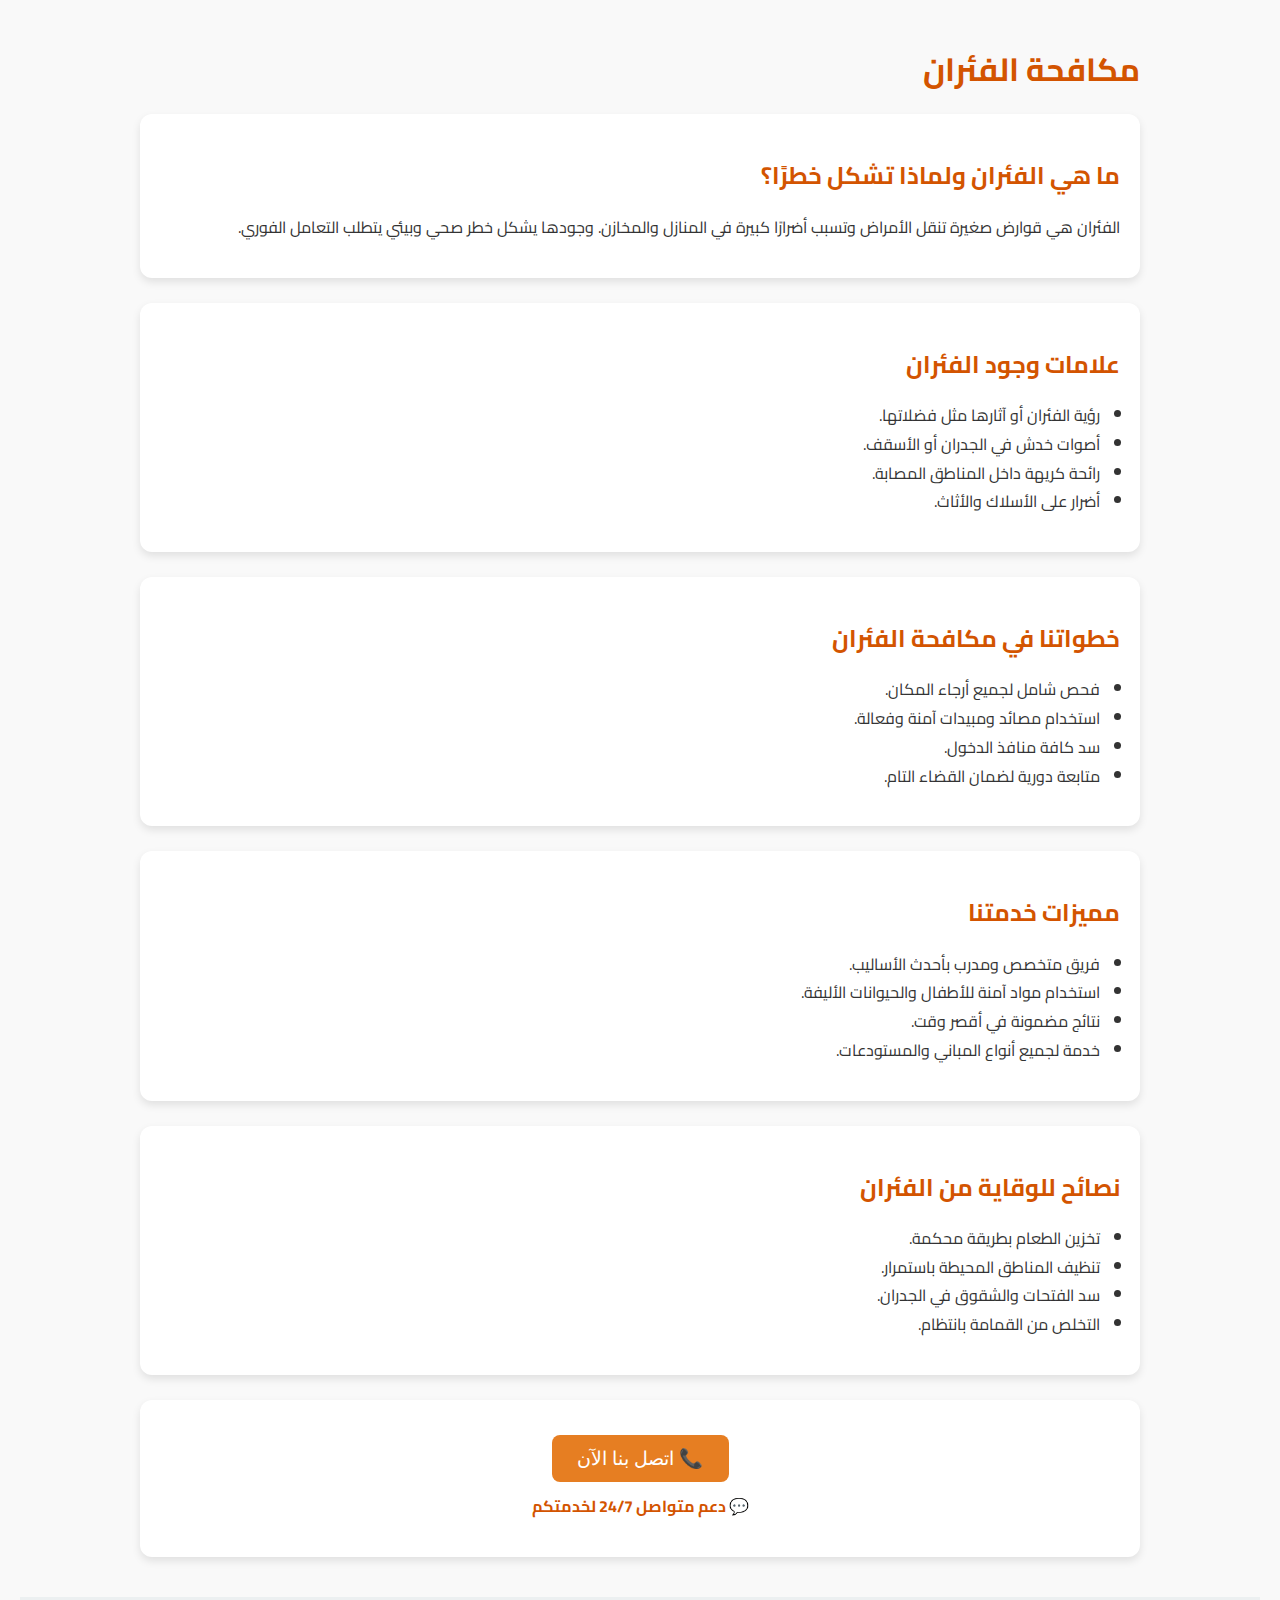
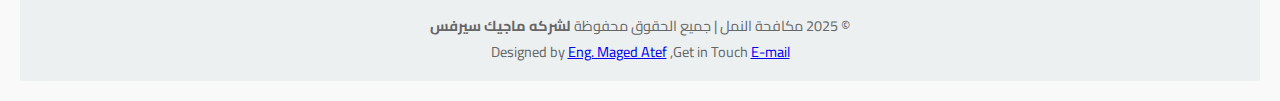
<file: pages/rats.html>
<!DOCTYPE html>
<html lang="ar" dir="rtl">
<head>
  <meta charset="UTF-8" />
  <meta name="viewport" content="width=device-width, initial-scale=1" />
  <meta name="description" content="خدمة مكافحة الفئران بطرق آمنة وفعالة. تخلص من الفئران في منزلك أو مكان عملك مع فريق متخصص في [اسم المدينة]" />
  <title>مكافحة الفئران | التخلص من الفئران نهائيًا</title>
  <link rel="preconnect" href="https://fonts.googleapis.com" />
  <link rel="stylesheet" href="https://fonts.googleapis.com/css2?family=Cairo:wght@400;700&display=swap" />
  <style>
    /* أساسي */
    body {
      font-family: 'Cairo', sans-serif;
      margin: 0;
      padding: 20px;
      background-color: #f9f9f9;
      color: #333;
      line-height: 1.8;
    }
    .container {
      max-width: 1000px;
      margin: auto;
    }
    h1, h2 {
      color: #d35400;
      margin-bottom: 15px;
    }
    /* كروت */
    .card {
      background-color: white;
      border-radius: 12px;
      box-shadow: 0 4px 8px rgba(0,0,0,0.1);
      margin-bottom: 25px;
      padding: 20px;
      overflow: hidden;
    }
    /* الصور */
    .card img {
      max-width: 100%;
      border-radius: 12px;
      margin: 1rem 0;
      transition: transform 0.3s ease;
      cursor: pointer;
      display: block;
      margin-left: auto;
      margin-right: auto;
    }
    .card img:hover {
      transform: scale(1.05);
    }
    /* القوائم */
    ul {
      list-style-type: disc;
      padding-right: 20px;
      margin-top: 0;
    }
    /* الزر */
    .btn-contact {
      display: inline-block;
      background-color: #e67e22;
      color: white;
      padding: 12px 25px;
      font-size: 1.2rem;
      border: none;
      border-radius: 8px;
      cursor: pointer;
      transition: background-color 0.3s ease;
      text-decoration: none;
      text-align: center;
      margin-top: 15px;
    }
    .btn-contact:hover {
      background-color: #d35400;
    }
    /* الفوتر */
    footer {
      text-align: center;
      padding: 1rem;
      background-color: #ecf0f1;
      color: #666;
      margin-top: 40px;
      font-size: 0.9rem;
    }

    /* نافذة التواصل (البوب اب) */
    .popup-overlay {
      position: fixed;
      top: 0; left: 0; right: 0; bottom: 0;
      background-color: rgba(0,0,0,0.5);
      display: none;
      justify-content: center;
      align-items: center;
      z-index: 1000;
    }
    .popup-content {
      background-color: white;
      border-radius: 12px;
      padding: 30px;
      width: 90%;
      max-width: 400px;
      box-shadow: 0 6px 15px rgba(0,0,0,0.25);
      position: relative;
      font-size: 1rem;
    }
    .popup-content h3 {
      margin-top: 0;
      color: #d35400;
      margin-bottom: 20px;
      text-align: center;
    }
    .popup-content label {
      display: block;
      margin-bottom: 8px;
      font-weight: bold;
    }
    .popup-content input,
    .popup-content textarea {
      width: 100%;
      padding: 8px 10px;
      margin-bottom: 15px;
      border-radius: 6px;
      border: 1px solid #ccc;
      font-size: 1rem;
      font-family: 'Cairo', sans-serif;
      resize: vertical;
    }
    .popup-content button {
      background-color: #d35400;
      color: white;
      border: none;
      padding: 10px 18px;
      border-radius: 8px;
      cursor: pointer;
      font-size: 1.1rem;
      width: 100%;
      transition: background-color 0.3s ease;
    }
    .popup-content button:hover {
      background-color: #e67e22;
    }
    .popup-close {
      position: absolute;
      top: 12px;
      left: 12px;
      font-size: 1.5rem;
      color: #d35400;
      cursor: pointer;
      font-weight: bold;
    }
  </style>
</head>
<body>
  <div class="container">

    <h1>مكافحة الفئران</h1>

    <div class="card">
      <h2>ما هي الفئران ولماذا تشكل خطرًا؟</h2>
      <p>الفئران هي قوارض صغيرة تنقل الأمراض وتسبب أضرارًا كبيرة في المنازل والمخازن. وجودها يشكل خطر صحي وبيئي يتطلب التعامل الفوري.</p>
      <!-- <img src="https://cdn.pixabay.com/photo/2017/10/09/21/38/mouse-2839229_960_720.jpg" alt="فأر" /> -->
    </div>

    <div class="card">
      <h2>علامات وجود الفئران</h2>
      <ul>
        <li>رؤية الفئران أو آثارها مثل فضلاتها.</li>
        <li>أصوات خدش في الجدران أو الأسقف.</li>
        <li>رائحة كريهة داخل المناطق المصابة.</li>
        <li>أضرار على الأسلاك والأثاث.</li>
      </ul>
      <!-- <img src="https://cdn.pixabay.com/photo/2018/03/06/20/45/mouse-3205869_960_720.jpg" alt="آثار الفئران" /> -->
    </div>

    <div class="card">
      <h2>خطواتنا في مكافحة الفئران</h2>
      <ul>
        <li>فحص شامل لجميع أرجاء المكان.</li>
        <li>استخدام مصائد ومبيدات آمنة وفعالة.</li>
        <li>سد كافة منافذ الدخول.</li>
        <li>متابعة دورية لضمان القضاء التام.</li>
      </ul>
    </div>

    <div class="card">
      <h2>مميزات خدمتنا</h2>
      <ul>
        <li>فريق متخصص ومدرب بأحدث الأساليب.</li>
        <li>استخدام مواد آمنة للأطفال والحيوانات الأليفة.</li>
        <li>نتائج مضمونة في أقصر وقت.</li>
        <li>خدمة لجميع أنواع المباني والمستودعات.</li>
      </ul>
    </div>

    <div class="card">
      <h2>نصائح للوقاية من الفئران</h2>
      <ul>
        <li>تخزين الطعام بطريقة محكمة.</li>
        <li>تنظيف المناطق المحيطة باستمرار.</li>
        <li>سد الفتحات والشقوق في الجدران.</li>
        <li>التخلص من القمامة بانتظام.</li>
      </ul>
    </div>

    <div class="card" style="text-align: center;">
      <button class="btn-contact" id="openPopupBtn">📞 اتصل بنا الآن</button>
      <p style="margin-top: 10px; font-weight: bold; color: #d35400;">💬 دعم متواصل 24/7 لخدمتكم</p>
    </div>
  </div>

  <!-- نافذة النموذج المنبثقة -->
  <div class="popup-overlay" id="popupOverlay">
    <div class="popup-content" role="dialog" aria-modal="true" aria-labelledby="popupTitle">
      <span class="popup-close" id="closePopupBtn" title="إغلاق">&times;</span>
      <h3 id="popupTitle">تواصل معنا</h3>
      <form id="contactForm">
        <label for="name">الاسم:</label>
        <input type="text" id="name" name="name" required placeholder="ادخل اسمك" />
        
        <label for="phone">رقم الهاتف:</label>
        <input type="tel" id="phone" name="phone" required placeholder="ادخل رقم هاتفك" />

        <label for="message">رسالتك:</label>
        <textarea id="message" name="message" rows="4" placeholder="اكتب رسالتك هنا"></textarea>

        <button type="submit">إرسال</button>
      </form>
    </div>
  </div>
 <footer>

    <div class="credits">
      &copy; 2025 مكافحة النمل | جميع الحقوق محفوظة
      <span style="font-weight: bold ;">لشركه ماجيك سيرفس </span> <br>
      Designed by <a href="https://linkedin.com/in/maged-atef-arteen" target="_blank">Eng. Maged Atef</a> ,Get in
      Touch <a href="mailto:maged.atef.arteen@gmail.com" target="_blank">E-mail</a>
    </div>
  </footer>


  <script>
    const openPopupBtn = document.getElementById('openPopupBtn');
    const popupOverlay = document.getElementById('popupOverlay');
    const closePopupBtn = document.getElementById('closePopupBtn');
    const contactForm = document.getElementById('contactForm');

    // فتح النافذة
    openPopupBtn.addEventListener('click', () => {
      popupOverlay.style.display = 'flex';
    });

    // إغلاق النافذة
    closePopupBtn.addEventListener('click', () => {
      popupOverlay.style.display = 'none';
    });

    // إغلاق النافذة عند الضغط خارج المحتوى
    popupOverlay.addEventListener('click', (e) => {
      if (e.target === popupOverlay) {
        popupOverlay.style.display = 'none';
      }
    });

    // معالجة إرسال النموذج (مثال فقط)
    contactForm.addEventListener('submit', (e) => {
      e.preventDefault();
      alert('شكرًا لتواصلك معنا! سنعاود الاتصال بك قريبًا.');
      contactForm.reset();
      popupOverlay.style.display = 'none';
    });
  </script>
</body>
</html>
</file>
<file: assets/css/main.css>
/**
* Template Name: iLanding
* Template URL: https://bootstrapmade.com/ilanding-bootstrap-landing-page-template/
* Updated: Nov 12 2024 with Bootstrap v5.3.3
* Author: BootstrapMade.com
* License: https://bootstrapmade.com/license/
*/

/*--------------------------------------------------------------
# Font & Color Variables
# Help: https://bootstrapmade.com/color-system/
--------------------------------------------------------------*/
/* import  */
@import url('https://fonts.googleapis.com/css2?family=Cairo:wght@200..1000&display=swap');
/* Fonts */
:root {
  --default-font: "Roboto",  system-ui, -apple-system, "Segoe UI", Roboto, "Helvetica Neue", Arial, "Noto Sans", "Liberation Sans", sans-serif, "Apple Color Emoji", "Segoe UI Emoji", "Segoe UI Symbol", "Noto Color Emoji";
  --heading-font: "Nunito",  sans-serif;
  --nav-font: "Inter",  sans-serif;
}

/* Global Colors - The following color variables are used throughout the website. Updating them here will change the color scheme of the entire website */
:root { 
  --background-color: #ffffff; /* Background color for the entire website, including individual sections */
  --default-color: #212529; /* Default color used for the majority of the text content across the entire website */
  --heading-color: #2d465e; /* Color for headings, subheadings and title throughout the website */
  --accent-color: #0d83fd; /* Accent color that represents your brand on the website. It's used for buttons, links, and other elements that need to stand out */
  --surface-color: #ffffff; /* The surface color is used as a background of boxed elements within sections, such as cards, icon boxes, or other elements that require a visual separation from the global background. */
  --contrast-color: #ffffff; /* Contrast color for text, ensuring readability against backgrounds of accent, heading, or default colors. */
}

/* Nav Menu Colors - The following color variables are used specifically for the navigation menu. They are separate from the global colors to allow for more customization options */
:root {
  --nav-color: #212529;  /* The default color of the main navmenu links */
  --nav-hover-color: #0d83fd; /* Applied to main navmenu links when they are hovered over or active */
  --nav-mobile-background-color: #ffffff; /* Used as the background color for mobile navigation menu */
  --nav-dropdown-background-color: #ffffff; /* Used as the background color for dropdown items that appear when hovering over primary navigation items */
  --nav-dropdown-color: #212529; /* Used for navigation links of the dropdown items in the navigation menu. */
  --nav-dropdown-hover-color: #0d83fd; /* Similar to --nav-hover-color, this color is applied to dropdown navigation links when they are hovered over. */
}

/* Color Presets - These classes override global colors when applied to any section or element, providing reuse of the sam color scheme. */

.light-background {
  --background-color: #f3f9ff;
  --surface-color: #ffffff;
}

.dark-background {
  --background-color: #0d83fd;
  --default-color: #ffffff;
  --heading-color: #ffffff;
  --surface-color: #409dfd;
  --contrast-color: #ffffff;
}

/* Smooth scroll */
:root {
  scroll-behavior: smooth;
}

/*--------------------------------------------------------------
# General Styling & Shared Classes
--------------------------------------------------------------*/
body {
  color: var(--default-color);
  background-color: var(--background-color);
  font-family: var(--default-font);
}

a {
  color: var(--accent-color);
  text-decoration: none;
  transition: 0.3s;
}

a:hover {
  color: color-mix(in srgb, var(--accent-color), transparent 25%);
  text-decoration: none;
}

h1,
h2,
h3,
h4,
h5,
h6 {
  color: var(--heading-color);
  font-family: var(--heading-font);
}

/* PHP Email Form Messages
------------------------------*/
.php-email-form .error-message {
  display: none;
  background: #df1529;
  color: #ffffff;
  text-align: left;
  padding: 15px;
  margin-bottom: 24px;
  font-weight: 600;
}

.php-email-form .sent-message {
  display: none;
  color: #ffffff;
  background: #059652;
  text-align: center;
  padding: 15px;
  margin-bottom: 24px;
  font-weight: 600;
}

.php-email-form .loading {
  display: none;
  background: var(--surface-color);
  text-align: center;
  padding: 15px;
  margin-bottom: 24px;
}

.php-email-form .loading:before {
  content: "";
  display: inline-block;
  border-radius: 50%;
  width: 24px;
  height: 24px;
  margin: 0 10px -6px 0;
  border: 3px solid var(--accent-color);
  border-top-color: var(--surface-color);
  animation: php-email-form-loading 1s linear infinite;
}

@keyframes php-email-form-loading {
  0% {
    transform: rotate(0deg);
  }

  100% {
    transform: rotate(360deg);
  }
}

/*--------------------------------------------------------------
# Global Header
--------------------------------------------------------------*/
.header {
  --background-color: rgba(255, 255, 255, 0);
  color: var(--default-color);
  background-color: var(--background-color);
  padding: 20px 0;
  transition: all 0.5s;
  z-index: 997;
}

.header .header-container {
  background: var(--surface-color);
  border-radius: 50px;
  padding: 5px 25px;
  box-shadow: 0px 2px 15px rgba(0, 0, 0, 0.1);
}

.scrolled .header .header-container {
  background: color-mix(in srgb, var(--surface-color), transparent 5%);
}

.header .logo {
  line-height: 1;
  padding-left: 5px;
}

.header .logo img {
  max-height: 36px;
  margin-right: 8px;
}

.header .logo h1 {
  font-size: 24px;
  margin: 0;
  font-weight: 500;
  color: var(--heading-color);
}

.header .btn-getstarted,
.header .btn-getstarted:focus {
  color: var(--contrast-color);
  background: var(--accent-color);
  font-size: 14px;
  padding: 8px 20px;
  margin: 0 0 0 30px;
  border-radius: 50px;
  transition: 0.3s;
}

.header .btn-getstarted:hover,
.header .btn-getstarted:focus:hover {
  color: var(--contrast-color);
  background: color-mix(in srgb, var(--accent-color), transparent 15%);
}

@media (max-width: 1200px) {
  .header {
    padding-top: 10px;
  }

  .header .header-container {
    margin-left: 10px;
    margin-right: 10px;
    padding: 10px 5px 10px 15px;
  }

  .header .logo {
    order: 1;
  }

  .header .btn-getstarted {
    order: 2;
    margin: 0 10px 0 0;
    padding: 6px 15px;
  }

  .header .navmenu {
    order: 3;
  }
}

/*--------------------------------------------------------------
# Navigation Menu
--------------------------------------------------------------*/
/* Navmenu - Desktop */
@media (min-width: 1200px) {
  .navmenu {
    padding: 0;
  }

  .navmenu ul {
    margin: 0;
    padding: 0;
    display: flex;
    list-style: none;
    align-items: center;
  }

  .navmenu li {
    position: relative;
  }

  .navmenu a,
  .navmenu a:focus {
    color: var(--nav-color);
    padding: 18px 15px;
    font-size: 16px;
    font-family: var(--nav-font);
    font-weight: 400;
    display: flex;
    align-items: center;
    justify-content: space-between;
    white-space: nowrap;
    transition: 0.3s;
  }

  .navmenu a i,
  .navmenu a:focus i {
    font-size: 12px;
    line-height: 0;
    margin-left: 5px;
    transition: 0.3s;
  }

  .navmenu li:last-child a {
    padding-right: 0;
  }

  .navmenu li:hover>a,
  .navmenu .active,
  .navmenu .active:focus {
    color: var(--nav-hover-color);
  }

  .navmenu .dropdown ul {
    margin: 0;
    padding: 10px 0;
    background: var(--nav-dropdown-background-color);
    display: block;
    position: absolute;
    visibility: hidden;
    left: 14px;
    top: 130%;
    opacity: 0;
    transition: 0.3s;
    border-radius: 4px;
    z-index: 99;
    box-shadow: 0px 0px 30px rgba(0, 0, 0, 0.1);
  }

  .navmenu .dropdown ul li {
    min-width: 200px;
  }

  .navmenu .dropdown ul a {
    padding: 10px 20px;
    font-size: 15px;
    text-transform: none;
    color: var(--nav-dropdown-color);
  }

  .navmenu .dropdown ul a i {
    font-size: 12px;
  }

  .navmenu .dropdown ul a:hover,
  .navmenu .dropdown ul .active:hover,
  .navmenu .dropdown ul li:hover>a {
    color: var(--nav-dropdown-hover-color);
  }

  .navmenu .dropdown:hover>ul {
    opacity: 1;
    top: 100%;
    visibility: visible;
  }

  .navmenu .dropdown .dropdown ul {
    top: 0;
    left: -90%;
    visibility: hidden;
  }

  .navmenu .dropdown .dropdown:hover>ul {
    opacity: 1;
    top: 0;
    left: -100%;
    visibility: visible;
  }
}

/* Navmenu - Mobile */
@media (max-width: 1199px) {
  .mobile-nav-toggle {
    color: var(--nav-color);
    font-size: 28px;
    line-height: 0;
    margin-right: 10px;
    cursor: pointer;
    transition: color 0.3s;
  }

  .navmenu {
    padding: 0;
    z-index: 9997;
  }

  .navmenu ul {
    display: none;
    list-style: none;
    position: absolute;
    inset: 60px 20px 20px 20px;
    padding: 10px 0;
    margin: 0;
    border-radius: 6px;
    background-color: var(--nav-mobile-background-color);
    overflow-y: auto;
    transition: 0.3s;
    z-index: 9998;
    box-shadow: 0px 0px 30px rgba(0, 0, 0, 0.1);
  }

  .navmenu a,
  .navmenu a:focus {
    color: var(--nav-dropdown-color);
    padding: 10px 20px;
    font-family: var(--nav-font);
    font-size: 17px;
    font-weight: 500;
    display: flex;
    align-items: center;
    justify-content: space-between;
    white-space: nowrap;
    transition: 0.3s;
  }

  .navmenu a i,
  .navmenu a:focus i {
    font-size: 12px;
    line-height: 0;
    margin-left: 5px;
    width: 30px;
    height: 30px;
    display: flex;
    align-items: center;
    justify-content: center;
    border-radius: 50%;
    transition: 0.3s;
    background-color: color-mix(in srgb, var(--accent-color), transparent 90%);
  }

  .navmenu a i:hover,
  .navmenu a:focus i:hover {
    background-color: var(--accent-color);
    color: var(--contrast-color);
  }

  .navmenu a:hover,
  .navmenu .active,
  .navmenu .active:focus {
    color: var(--nav-dropdown-hover-color);
  }

  .navmenu .active i,
  .navmenu .active:focus i {
    background-color: var(--accent-color);
    color: var(--contrast-color);
    transform: rotate(180deg);
  }

  .navmenu .dropdown ul {
    position: static;
    display: none;
    z-index: 99;
    padding: 10px 0;
    margin: 10px 20px;
    background-color: var(--nav-dropdown-background-color);
    border: 1px solid color-mix(in srgb, var(--default-color), transparent 90%);
    box-shadow: none;
    transition: all 0.5s ease-in-out;
  }

  .navmenu .dropdown ul ul {
    background-color: rgba(33, 37, 41, 0.1);
  }

  .navmenu .dropdown>.dropdown-active {
    display: block;
    background-color: rgba(33, 37, 41, 0.03);
  }

  .mobile-nav-active {
    overflow: hidden;
  }

  .mobile-nav-active .mobile-nav-toggle {
    color: #fff;
    position: absolute;
    font-size: 32px;
    top: 15px;
    right: 15px;
    margin-right: 0;
    z-index: 9999;
  }

  .mobile-nav-active .navmenu {
    position: fixed;
    overflow: hidden;
    inset: 0;
    background: rgba(33, 37, 41, 0.8);
    transition: 0.3s;
  }

  .mobile-nav-active .navmenu>ul {
    display: block;
  }
}

/*--------------------------------------------------------------
# Global Footer
--------------------------------------------------------------*/
.footer {
  color: var(--default-color);
  background-color: var(--background-color);
  font-size: 14px;
  position: relative;
}

.footer .footer-top {
  padding-top: 50px;
}

.footer .footer-about .logo {
  line-height: 1;
  margin-bottom: 25px;
}

.footer .footer-about .logo img {
  max-height: 40px;
  margin-right: 6px;
}

.footer .footer-about .logo span {
  color: var(--heading-color);
  font-family: var(--heading-font);
  font-size: 26px;
  font-weight: 700;
  letter-spacing: 1px;
}

.footer .footer-about p {
  font-size: 14px;
  font-family: var(--heading-font);
}

.footer .social-links a {
  display: flex;
  align-items: center;
  justify-content: center;
  width: 40px;
  height: 40px;
  border-radius: 50%;
  border: 1px solid color-mix(in srgb, var(--default-color), transparent 50%);
  font-size: 16px;
  color: color-mix(in srgb, var(--default-color), transparent 20%);
  margin-right: 10px;
  transition: 0.3s;
}

.footer .social-links a:hover {
  color: var(--accent-color);
  border-color: var(--accent-color);
}

.footer h4 {
  font-size: 16px;
  font-weight: bold;
  position: relative;
  padding-bottom: 12px;
}

.footer .footer-links {
  margin-bottom: 30px;
}

.footer .footer-links ul {
  list-style: none;
  padding: 0;
  margin: 0;
}

.footer .footer-links ul i {
  padding-right: 2px;
  font-size: 12px;
  line-height: 0;
}

.footer .footer-links ul li {
  padding: 10px 0;
  display: flex;
  align-items: center;
}

.footer .footer-links ul li:first-child {
  padding-top: 0;
}

.footer .footer-links ul a {
  color: color-mix(in srgb, var(--default-color), transparent 30%);
  display: inline-block;
  line-height: 1;
}

.footer .footer-links ul a:hover {
  color: var(--accent-color);
}

.footer .footer-contact p {
  margin-bottom: 5px;
}

.footer .copyright {
  padding: 25px 0;
  border-top: 1px solid color-mix(in srgb, var(--default-color), transparent 90%);
}

.footer .copyright p {
  margin-bottom: 0;
}

.footer .credits {
  margin-top: 8px;
  font-size: 13px;
}

/*--------------------------------------------------------------
# Scroll Top Button
--------------------------------------------------------------*/
.scroll-top {
  position: fixed;
  visibility: hidden;
  opacity: 0;
  right: 15px;
  bottom: -15px;
  z-index: 99999;
  background-color: var(--accent-color);
  width: 44px;
  height: 44px;
  border-radius: 50px;
  transition: all 0.4s;
}

.scroll-top i {
  font-size: 24px;
  color: var(--contrast-color);
  line-height: 0;
}

.scroll-top:hover {
  background-color: color-mix(in srgb, var(--accent-color), transparent 20%);
  color: var(--contrast-color);
}

.scroll-top.active {
  visibility: visible;
  opacity: 1;
  bottom: 15px;
}

/*--------------------------------------------------------------
# Disable aos animation delay on mobile devices
--------------------------------------------------------------*/
@media screen and (max-width: 768px) {
  [data-aos-delay] {
    transition-delay: 0 !important;
  }
}

/*--------------------------------------------------------------
# Global Page Titles & Breadcrumbs
--------------------------------------------------------------*/
.page-title {
  color: var(--default-color);
  background-color: var(--background-color);
  padding: 170px 0 80px 0;
  text-align: center;
  position: relative;
}

.page-title h1 {
  font-size: 42px;
  font-weight: 700;
  margin-bottom: 10px;
}

.page-title .breadcrumbs ol {
  display: flex;
  flex-wrap: wrap;
  list-style: none;
  justify-content: center;
  padding: 0;
  margin: 0;
  font-size: 16px;
  font-weight: 400;
}

.page-title .breadcrumbs ol li+li {
  padding-left: 10px;
}

.page-title .breadcrumbs ol li+li::before {
  content: "/";
  display: inline-block;
  padding-right: 10px;
  color: color-mix(in srgb, var(--default-color), transparent 70%);
}

/*--------------------------------------------------------------
# Global Sections
--------------------------------------------------------------*/
section,
.section {
  color: var(--default-color);
  background-color: var(--background-color);
  padding: 60px 0;
  scroll-margin-top: 90px;
  overflow: clip;
}

@media (max-width: 1199px) {

  section,
  .section {
    scroll-margin-top: 66px;
  }
}

/*--------------------------------------------------------------
# Global Section Titles
--------------------------------------------------------------*/
.section-title {
  text-align: center;
  padding-bottom: 60px;
  position: relative;
}

.section-title h2 {
  font-size: 32px;
  font-weight: 700;
  margin-bottom: 20px;
  padding-bottom: 20px;
  position: relative;
}

.section-title h2:after {
  content: "";
  position: absolute;
  display: block;
  width: 50px;
  height: 3px;
  background: var(--accent-color);
  left: 0;
  right: 0;
  bottom: 0;
  margin: auto;
}

.section-title p {
  margin-bottom: 0;
}

/*--------------------------------------------------------------
# Hero Section
--------------------------------------------------------------*/
.hero {
  position: relative;
  padding-top: 160px;
  background: linear-gradient(135deg, color-mix(in srgb, var(--accent-color), transparent 95%) 50%, color-mix(in srgb, var(--accent-color), transparent 98%) 25%, transparent 50%);
}

.hero::before {
  content: "";
  position: absolute;
  top: 0;
  left: 0;
  width: 100%;
  height: 100%;
  background: radial-gradient(circle at 90% 10%, color-mix(in srgb, var(--accent-color), transparent 92%), transparent 40%);
  pointer-events: none;
}

.hero .hero-content {
  position: relative;
  z-index: 1;
}

.hero .hero-content h1 {
  font-size: 3.5rem;
  font-weight: 700;
  line-height: 1.2;
  margin-bottom: 1.5rem;
}

.hero .hero-content h1 .accent-text {
  color: var(--accent-color);
  font-size: 1.5rem;
}

@media (max-width: 992px) {
  .hero .hero-content {
    text-align: center;
    margin-bottom: 3rem;
  }

  .hero .hero-content h1 {
    font-size: 2.5rem;
  }

  .hero .hero-content .hero-buttons {
    justify-content: center;
  }
}

@media (max-width: 575px) {
  .hero .hero-content h1 {
    font-size: 2rem;
  }
}

.hero .company-badge {
  display: inline-flex;
  align-items: center;
  padding: 0.5rem 1rem;
  background-color: color-mix(in srgb, var(--accent-color), transparent 92%);
  border-radius: 50px;
  color: var(--accent-color);
  font-weight: 500;
}

.hero .company-badge i {
  font-size: 1.25rem;
}

.hero .btn-primary {
  background-color: var(--accent-color);
  border-color: var(--accent-color);
  color: var(--contrast-color);
  padding: 0.75rem 2.5rem;
  border-radius: 50px;
  font-weight: 500;
  transition: all 0.3s ease;
}

.hero .btn-primary:hover {
  background-color: color-mix(in srgb, var(--accent-color), black 20%);
  border-color: color-mix(in srgb, var(--accent-color), black 20%);
}

.hero .btn-link {
  color: var(--heading-color);
  text-decoration: none;
  font-weight: 500;
  transition: all 0.3s ease;
}

.hero .btn-link:hover {
  color: var(--accent-color);
}

.hero .btn-link i {
  font-size: 1.5rem;
  vertical-align: middle;
}

.hero .hero-image {
  position: relative;
  text-align: center;
  z-index: 1;
}

.hero .hero-image img {
  max-width: 100%;
  height: auto;
}

.hero .customers-badge {
  position: absolute;
  bottom: 10px;
  right: 30px;
  background-color: var(--surface-color);
  padding: 1rem;
  border-radius: 10px;
  box-shadow: 0 5px 20px rgba(0, 0, 0, 0.1);
  max-width: 300px;
  animation: float-badge 3s ease-in-out infinite;
  will-change: transform;
}

.hero .customers-badge .customer-avatars {
  display: flex;
  align-items: center;
  margin-bottom: 0.5rem;
}

.hero .customers-badge .avatar {
  width: 35px;
  height: 35px;
  border-radius: 50%;
  border: 2px solid var(--surface-color);
  margin-left: -8px;
}

.hero .customers-badge .avatar:first-child {
  margin-left: 0;
}

.hero .customers-badge .avatar.more {
  background-color: var(--accent-color);
  color: var(--contrast-color);
  display: flex;
  align-items: center;
  justify-content: center;
  font-size: 0.75rem;
  font-weight: 600;
}

.hero .customers-badge p {
  font-size: 0.875rem;
  color: color-mix(in srgb, var(--default-color), transparent 40%);
}

@media (max-width: 992px) {
  .hero .customers-badge {
    position: static;
    margin: 1rem auto;
    max-width: 250px;
  }
}

.hero .stats-row {
  position: relative;
  z-index: 1;
  margin-top: 5rem;
  background-color: var(--surface-color);
  border-radius: 20px;
  box-shadow: 0 5px 15px rgba(0, 0, 0, 0.05);
  padding-bottom: 2rem;
}

.hero .stat-item {
  display: flex;
  align-items: center;
  gap: 1rem;
  padding: 2rem;
}

.hero .stat-item .stat-icon {
  flex-shrink: 0;
  width: 64px;
  height: 64px;
  display: flex;
  align-items: center;
  justify-content: center;
  background-color: color-mix(in srgb, var(--accent-color), transparent 92%);
  border-radius: 50px;
  transition: 0.3s;
}

.hero .stat-item .stat-icon i {
  font-size: 1.5rem;
  color: var(--accent-color);
}

.hero .stat-item:hover .stat-icon {
  background-color: var(--accent-color);
}

.hero .stat-item:hover .stat-icon i {
  color: var(--contrast-color);
}

.hero .stat-item .stat-content {
  flex-grow: 1;
}

.hero .stat-item .stat-content h4 {
  font-size: 1.25rem;
  margin-bottom: 0.25rem;
  font-weight: 600;
}

.hero .stat-item .stat-content p {
  font-size: 0.875rem;
  color: color-mix(in srgb, var(--default-color), transparent 40%);
  margin: 0;
}

@media (max-width: 575px) {
  .hero .stat-item {
    padding: 1.5rem;
  }
}

@keyframes float-badge {
  0% {
    transform: translateY(0);
  }

  50% {
    transform: translateY(-10px);
  }

  100% {
    transform: translateY(0);
  }
}

/*--------------------------------------------------------------
# About Section
--------------------------------------------------------------*/
.about .about-meta {
  color: var(--accent-color);
  font-weight: 600;
  margin-bottom: 1rem;
  display: inline-block;
}

.about .about-title {
  font-size: 1.75rem;
  margin-bottom: 1rem;
  line-height: 1.2;
  font-weight: 700;
}

@media (max-width: 992px) {
  .about .about-title {
    font-size: 2rem;
  }
}

.about .about-description {
  margin-bottom: 2rem;
  color: color-mix(in srgb, var(--default-color), transparent 20%);
}

.about .feature-list-wrapper {
  margin-bottom: 2rem;
}

.about .feature-list {
  list-style: none;
  padding: 0;
  margin: 0;
}

.about .feature-list li {
  display: flex;
  align-items: center;
  gap: 0.75rem;
  margin-bottom: 1rem;
  font-size: 1rem;
}

.about .feature-list li i {
  color: var(--accent-color);
  font-size: 1.25rem;
}

.about .profile .profile-image {
  width: 60px;
  height: 60px;
  border-radius: 50%;
  object-fit: cover;
}

.about .profile .profile-name {
  font-size: 1.125rem;
  margin: 0;
}

.about .profile .profile-position {
  color: var(--accent-color);
  margin: 0;
  font-size: 0.875rem;
}

.about .contact-info {
  padding: 1rem 1.5rem;
  background-color: var(--surface-color);
  border-radius: 0.5rem;
  box-shadow: 0 0 15px rgba(0, 0, 0, 0.06);
}

.about .contact-info i {
  color: var(--accent-color);
  font-size: 1.5rem;
}

.about .contact-info .contact-label {
  color: color-mix(in srgb, var(--default-color), transparent 30%);
  font-size: 0.875rem;
  margin: 0;
}

.about .contact-info .contact-number {
  font-weight: 600;
  margin: 0;
}

.about .image-wrapper {
  position: relative;
}

@media (max-width: 992px) {
  .about .image-wrapper {
    padding-left: 0;
    margin-top: 3rem;
    display: flex;
    flex-direction: column;
    gap: 2rem;
  }
}

@media (max-width: 992px) {
  .about .image-wrapper .images {
    display: flex;
    flex-direction: column;
    gap: 1.5rem;
  }
}

@media (max-width: 992px) {
  .about .image-wrapper .main-image {
    margin-left: 0;
  }
}

.about .image-wrapper .small-image {
  position: absolute;
  top: 20%;
  left: -10%;
  width: 45%;
  border: 8px solid var(--surface-color);
}

@media (max-width: 992px) {
  .about .image-wrapper .small-image {
    position: static;
    width: 100%;
    margin: 0 auto;
    border: 0;
  }
}

.about .image-wrapper .experience-badge {
  position: absolute;
  bottom: 5%;
  right: 5%;
  background-color: var(--accent-color);
  color: var(--contrast-color);
  padding: 1.5rem;
  border-radius: 0.5rem;
  text-align: center;
  min-width: 200px;
  animation: experience-float 3s ease-in-out infinite;
}

@media (max-width: 992px) {
  .about .image-wrapper .experience-badge {
    position: static;
    width: fit-content;
    margin: 0 auto;
  }
}

.about .image-wrapper .experience-badge h3 {
  color: var(--contrast-color);
  font-size: 2.5rem;
  margin: 0;
  line-height: 0.5;
}

.about .image-wrapper .experience-badge h3 span {
  font-size: 1rem;
  display: inline-block;
  margin-left: 0.25rem;
}

.about .image-wrapper .experience-badge p {
  margin: 0.5rem 0 0;
  font-size: 0.875rem;
}

@keyframes experience-float {
  0% {
    transform: translateY(0);
  }

  50% {
    transform: translateY(-10px);
  }

  100% {
    transform: translateY(0);
  }
}

/*--------------------------------------------------------------
# Features Section
--------------------------------------------------------------*/
.features .nav-tabs {
  border: 0;
  background-color: color-mix(in srgb, var(--default-color), transparent 96%);
  display: inline-flex;
  align-items: center;
  justify-content: center;
  border-radius: 50px;
  padding: 6px;
  width: auto;
}

.features .nav-item {
  margin: 0;
  padding: 0 5px 0 0;
}

.features .nav-item:last-child {
  padding-right: 0;
}

.features .nav-link {
  background-color: none;
  color: var(--heading-color);
  padding: 10px 30px;
  transition: 0.3s;
  border-radius: 50px;
  display: flex;
  align-items: center;
  justify-content: center;
  cursor: pointer;
  height: 100%;
  border: 0;
  margin: 0;
}

@media (max-width: 468px) {
  .features .nav-link {
    padding: 8px 20px;
  }
}

.features .nav-link i {
  padding-right: 15px;
  font-size: 48px;
}

.features .nav-link h4 {
  font-size: 14px;
  font-weight: 500;
  margin: 0;
}

.features .nav-link:hover {
  border-color: color-mix(in srgb, var(--default-color), transparent 80%);
}

.features .nav-link:hover h4 {
  color: var(--accent-color);
}

.features .nav-link.active {
  background-color: var(--accent-color);
  border-color: var(--accent-color);
}

.features .nav-link.active h4 {
  color: var(--contrast-color);
}

.features .tab-content {
  margin-top: 30px;
}

.features .tab-pane h3 {
  color: var(--heading-color);
  font-weight: 700;
  font-size: 32px;
  position: relative;
  margin-bottom: 20px;
  padding-bottom: 20px;
}

.features .tab-pane h3:after {
  content: "";
  position: absolute;
  display: block;
  width: 60px;
  height: 3px;
  background: var(--accent-color);
  left: 0;
  bottom: 0;
}

.features .tab-pane ul {
  list-style: none;
  padding: 0;
}

.features .tab-pane ul li {
  padding-top: 10px;
}

.features .tab-pane ul i {
  font-size: 20px;
  padding-right: 4px;
  color: var(--accent-color);
}

.features .tab-pane p:last-child {
  margin-bottom: 0;
}

/*--------------------------------------------------------------
# Features Cards Section
--------------------------------------------------------------*/
.features-cards {
  --default-color: #555;
  --heading-color: #333;
}

.features-cards .feature-box {
  height: 100%;
  padding: 40px 30px;
  border-radius: 10px;
}

.features-cards .feature-box i {
  font-size: 44px;
  display: inline-block;
  line-height: 0;
  color: var(--accent-color);
  margin-bottom: 20px;
}

.features-cards .feature-box h4 {
  font-size: 20px;
  font-weight: 700;
  margin: 0 0 10px 0;
}

.features-cards .feature-box p {
  font-size: 15px;
  margin-bottom: 0;
}

.features-cards .feature-box.orange {
  background-color: #fff3e2;
}

.features-cards .feature-box.orange i {
  color: #edb86e;
}

.features-cards .feature-box.blue {
  background-color: #deedfd;
}

.features-cards .feature-box.blue i {
  color: #20a5f8;
}

.features-cards .feature-box.green {
  background-color: #d5f1e4;
}

.features-cards .feature-box.green i {
  color: #48c88a;
}

.features-cards .feature-box.red {
  background-color: #fdeded;
}

.features-cards .feature-box.red i {
  color: #f28484;
}

/*--------------------------------------------------------------
# Features 2 Section
--------------------------------------------------------------*/
.features-2 .feature-item .feature-icon {
  width: 60px;
  height: 60px;
  display: flex;
  align-items: center;
  justify-content: center;
  border-radius: 50%;
  background-color: color-mix(in srgb, var(--accent-color), transparent 92%);
}

.features-2 .feature-item .feature-icon i {
  font-size: 24px;
  color: var(--accent-color);
}

.features-2 .feature-item .feature-content h3 {
  font-size: 20px;
  font-weight: 600;
  margin-bottom: 10px;
}

.features-2 .feature-item .feature-content p {
  color: color-mix(in srgb, var(--default-color), transparent 25%);
  font-size: 15px;
  margin-bottom: 0;
}

.features-2 .phone-mockup {
  position: relative;
  padding: 30px 0;
}

.features-2 .phone-mockup img {
  max-width: 300px;
  height: auto;
  filter: drop-shadow(0 5px 15px rgba(0, 0, 0, 0.1));
}

@media (max-width: 991.98px) {
  .features-2 .feature-item {
    text-align: center !important;
    margin-bottom: 2rem;
  }

  .features-2 .feature-item .d-flex {
    flex-direction: column;
    text-align: center;
    justify-content: center !important;
  }

  .features-2 .phone-mockup {
    margin: 3rem 0;
  }
}

/*--------------------------------------------------------------
# Call To Action Section
--------------------------------------------------------------*/
.call-to-action .container {
  background: var(--accent-color);
  color: var(--contrast-color);
  position: relative;
  overflow: hidden;
  border-radius: 1rem;
  padding: 4rem 2rem;
}

.call-to-action .content h2,
.call-to-action .content p {
  color: var(--contrast-color);
  position: relative;
  z-index: 2;
}

.call-to-action .btn-cta {
  background-color: color-mix(in srgb, var(--contrast-color) 15%, transparent);
  color: var(--contrast-color);
  padding: 12px 40px;
  border-radius: 50px;
  transition: all 0.3s ease;
  border: 2px solid var(--contrast-color);
  position: relative;
  z-index: 2;
}

.call-to-action .btn-cta:hover {
  background-color: var(--contrast-color);
  color: var(--accent-color);
}

.call-to-action .shape {
  position: absolute;
  pointer-events: none;
  z-index: 1;
}

.call-to-action .shape svg {
  width: 100%;
  height: 100%;
}

.call-to-action .shape svg path {
  fill: color-mix(in srgb, var(--contrast-color) 50%, transparent);
}

.call-to-action .shape-1 {
  width: 300px;
  height: 300px;
  top: -100px;
  right: -50px;
  opacity: 0.1;
  transform: rotate(45deg);
  animation: shapes-float 3s ease-in-out infinite;
}

.call-to-action .shape-2 {
  width: 200px;
  height: 200px;
  bottom: -50px;
  left: -50px;
  opacity: 0.15;
  transform: rotate(-15deg);
  animation: shapes-float 4s ease-in-out infinite;
}

.call-to-action .shape-3 {
  width: 150px;
  height: 150px;
  top: 20%;
  right: 15%;
  opacity: 0.08;
  transform: rotate(15deg);
}

.call-to-action .dots {
  position: absolute;
  pointer-events: none;
  z-index: 1;
  color: var(--contrast-color);
}

.call-to-action .dots svg {
  width: 100%;
  height: 100%;
}

.call-to-action .dots-1 {
  width: 200px;
  height: 200px;
  top: -30px;
  left: 10%;
  opacity: 0.1;
  transform: rotate(15deg);
  animation: shapes-float 4s ease-in-out infinite;
}

.call-to-action .dots-2 {
  width: 150px;
  height: 150px;
  bottom: 20px;
  right: 15%;
  opacity: 0.15;
  transform: rotate(-10deg);
}

@keyframes shapes-float {

  0%,
  100% {
    transform: scale(0.8) rotate(45deg) translateY(0);
  }

  50% {
    transform: scale(0.8) rotate(45deg) translateY(-20px);
  }
}

@media (max-width: 992px) {
  .call-to-action .container {
    padding: 3rem 1.5rem;
  }

  .call-to-action .shape-1 {
    width: 200px;
    height: 200px;
  }

  .call-to-action .shape-2 {
    width: 150px;
    height: 150px;
  }

  .call-to-action .shape-3 {
    width: 100px;
    height: 100px;
  }

  .call-to-action .dots-1 {
    width: 150px;
    height: 150px;
  }

  .call-to-action .dots-2 {
    width: 120px;
    height: 120px;
  }

  .call-to-action .dots-3 {
    width: 80px;
    height: 80px;
  }
}

@media (max-width: 575px) {
  .call-to-action .container {
    border-radius: 0;
  }
}

/*--------------------------------------------------------------
# Clients Section
--------------------------------------------------------------*/
.clients .swiper-slide img {
  opacity: 0.5;
  transition: 0.3s;
  filter: grayscale(100);
}

.clients .swiper-slide img:hover {
  filter: none;
  opacity: 1;
}

.clients .swiper-wrapper {
  height: auto;
}

.clients .swiper-pagination {
  margin-top: 20px;
  position: relative;
}

.clients .swiper-pagination .swiper-pagination-bullet {
  width: 12px;
  height: 12px;
  opacity: 1;
  background-color: color-mix(in srgb, var(--default-color), transparent 80%);
}

.clients .swiper-pagination .swiper-pagination-bullet-active {
  background-color: var(--accent-color);
}

/*--------------------------------------------------------------
# Testimonials Section
--------------------------------------------------------------*/
.testimonials .testimonial-item {
  background-color: var(--surface-color);
  box-shadow: 0px 2px 30px rgba(0, 0, 0, 0.08);
  padding: 30px;
  position: relative;
  height: 100%;
}

.testimonials .testimonial-item .testimonial-img {
  width: 90px;
  border-radius: 50px;
  border: 6px solid var(--background-color);
  float: left;
  margin: 0 10px 0 0;
}

.testimonials .testimonial-item h3 {
  font-size: 18px;
  font-weight: bold;
  margin: 10px 0 5px 0;
}

.testimonials .testimonial-item h4 {
  font-size: 14px;
  color: color-mix(in srgb, var(--default-color), transparent 20%);
  margin: 0;
}

.testimonials .testimonial-item .stars {
  margin: 10px 0;
}

.testimonials .testimonial-item .stars i {
  color: #ffc107;
  margin: 0 1px;
}

.testimonials .testimonial-item .quote-icon-left,
.testimonials .testimonial-item .quote-icon-right {
  color: color-mix(in srgb, var(--accent-color), transparent 50%);
  font-size: 26px;
  line-height: 0;
}

.testimonials .testimonial-item .quote-icon-left {
  display: inline-block;
  left: -5px;
  position: relative;
}

.testimonials .testimonial-item .quote-icon-right {
  display: inline-block;
  right: -5px;
  position: relative;
  top: 10px;
  transform: scale(-1, -1);
}

.testimonials .testimonial-item p {
  font-style: italic;
  margin: 15px 0 0 0;
  padding: 0;
}

/*--------------------------------------------------------------
# Stats Section
--------------------------------------------------------------*/
.stats .stats-item {
  padding: 30px;
  width: 100%;
}

.stats .stats-item span {
  color: var(--heading-color);
  font-size: 48px;
  display: block;
  font-weight: 700;
  margin-bottom: 20px;
  padding-bottom: 20px;
  position: relative;
}

.stats .stats-item span:after {
  content: "";
  position: absolute;
  display: block;
  width: 25px;
  height: 3px;
  background: var(--accent-color);
  left: 0;
  right: 0;
  bottom: 0;
  margin: auto;
}

.stats .stats-item p {
  color: color-mix(in srgb, var(--default-color), transparent 40%);
  padding: 0;
  margin: 0;
  font-family: var(--heading-font);
  font-weight: 500;
}

/*--------------------------------------------------------------
# Services Section
--------------------------------------------------------------*/
.services .service-card {
  height: 100%;
  padding: 30px;
  background: var(--surface-color);
  border-radius: 10px;
  transition: all 0.3s ease;
}

.services .service-card:hover {
  box-shadow: 0 0 15px rgba(0, 0, 0, 0.08);
}

.services .service-card:hover .icon {
  background: var(--accent-color);
  color: var(--contrast-color);
}

.services .service-card:hover .read-more {
  color: color-mix(in srgb, var(--accent-color), transparent 25%);
}

.services .service-card .icon {
  width: 60px;
  height: 60px;
  margin-right: 30px;
  background: color-mix(in srgb, var(--accent-color), transparent 90%);
  display: flex;
  align-items: center;
  justify-content: center;
  border-radius: 8px;
  color: var(--accent-color);
  font-size: 28px;
  transition: all 0.3s ease;
  line-height: 1;
}

.services .service-card h3 {
  font-size: 22px;
  font-weight: 700;
  margin-bottom: 15px;
}

.services .service-card p {
  margin-bottom: 25px;
  color: color-mix(in srgb, var(--default-color), transparent 25%);
  font-size: 15px;
  line-height: 1.6;
}

.services .service-card .read-more {
  display: inline-flex;
  align-items: center;
  gap: 8px;
  color: var(--accent-color);
  font-weight: 500;
  transition: all 0.3s ease;
}

.services .service-card .read-more i {
  font-size: 14px;
  transition: transform 0.3s ease;
}

.services .service-card .read-more:hover i {
  transform: translateX(5px);
}

/*--------------------------------------------------------------
# Pricing Section
--------------------------------------------------------------*/
.pricing .pricing-card {
  height: 100%;
  padding: 2rem;
  background: var(--surface-color);
  border-radius: 1rem;
  transition: all 0.3s ease;
  position: relative;
}

.pricing .pricing-card:hover {
  box-shadow: 0 10px 30px rgba(0, 0, 0, 0.1);
}

.pricing .pricing-card.popular {
  background: var(--accent-color);
  color: var(--contrast-color);
}

.pricing .pricing-card.popular h3,
.pricing .pricing-card.popular h4 {
  color: var(--contrast-color);
}

.pricing .pricing-card.popular .price .currency,
.pricing .pricing-card.popular .price .amount,
.pricing .pricing-card.popular .price .period {
  color: var(--contrast-color);
}

.pricing .pricing-card.popular .features-list li {
  color: var(--contrast-color);
}

.pricing .pricing-card.popular .features-list li i {
  color: var(--contrast-color);
}

.pricing .pricing-card.popular .btn-light {
  background: var(--contrast-color);
  color: var(--accent-color);
}

.pricing .pricing-card.popular .btn-light:hover {
  background: color-mix(in srgb, var(--contrast-color), transparent 10%);
}

.pricing .pricing-card .popular-badge {
  position: absolute;
  top: -12px;
  left: 50%;
  transform: translateX(-50%);
  background: var(--contrast-color);
  color: var(--accent-color);
  padding: 0.5rem 1rem;
  border-radius: 2rem;
  font-size: 0.875rem;
  font-weight: 600;
  box-shadow: 0px -2px 10px rgba(0, 0, 0, 0.08);
}

.pricing .pricing-card h3 {
  font-size: 1.5rem;
  margin-bottom: 1rem;
}

.pricing .pricing-card .price {
  margin-bottom: 1.5rem;
}

.pricing .pricing-card .price .currency {
  font-size: 1.5rem;
  font-weight: 600;
  vertical-align: top;
  line-height: 1;
}

.pricing .pricing-card .price .amount {
  font-size: 3.5rem;
  font-weight: 700;
  line-height: 1;
}

.pricing .pricing-card .price .period {
  font-size: 1rem;
  color: color-mix(in srgb, var(--default-color), transparent 40%);
}

.pricing .pricing-card .description {
  margin-bottom: 2rem;
  font-size: 0.975rem;
}

.pricing .pricing-card h4 {
  font-size: 1.125rem;
  margin-bottom: 1rem;
}

.pricing .pricing-card .features-list {
  list-style: none;
  padding: 0;
  margin: 0 0 2rem 0;
}

.pricing .pricing-card .features-list li {
  display: flex;
  align-items: center;
  margin-bottom: 1rem;
}

.pricing .pricing-card .features-list li i {
  color: var(--accent-color);
  margin-right: 0.75rem;
  font-size: 1.25rem;
}

.pricing .pricing-card .btn {
  width: 100%;
  padding: 0.75rem 1.5rem;
  display: flex;
  align-items: center;
  justify-content: center;
  gap: 0.5rem;
  font-weight: 500;
  border-radius: 50px;
}

.pricing .pricing-card .btn.btn-primary {
  background: var(--accent-color);
  border: none;
  color: var(--contrast-color);
}

.pricing .pricing-card .btn.btn-primary:hover {
  background: color-mix(in srgb, var(--accent-color), transparent 15%);
}

/*--------------------------------------------------------------
# Faq Section
--------------------------------------------------------------*/
.faq .faq-title {
  font-size: 2.5rem;
  font-weight: 700;
  margin-bottom: 1rem;
  color: var(--heading-color);
}

.faq .faq-description {
  font-size: 1rem;
  color: var(--default-color);
  margin-bottom: 2rem;
}

.faq .faq-arrow {
  color: var(--accent-color);
}

.faq .faq-container .faq-item {
  background-color: var(--surface-color);
  position: relative;
  padding: 20px;
  margin-bottom: 15px;
  border-radius: 10px;
  overflow: hidden;
}

.faq .faq-container .faq-item:last-child {
  margin-bottom: 0;
}

.faq .faq-container .faq-item h3 {
  font-weight: 600;
  font-size: 16px;
  line-height: 24px;
  margin: 0 30px 0 0;
  transition: 0.3s;
  cursor: pointer;
  display: flex;
  align-items: center;
}

.faq .faq-container .faq-item h3 .num {
  color: var(--accent-color);
  padding-right: 5px;
}

.faq .faq-container .faq-item h3:hover {
  color: var(--accent-color);
}

.faq .faq-container .faq-item .faq-content {
  display: grid;
  grid-template-rows: 0fr;
  transition: 0.3s ease-in-out;
  visibility: hidden;
  opacity: 0;
}

.faq .faq-container .faq-item .faq-content p {
  margin-bottom: 0;
  overflow: hidden;
}

.faq .faq-container .faq-item .faq-toggle {
  position: absolute;
  top: 20px;
  right: 20px;
  font-size: 16px;
  line-height: 0;
  transition: 0.3s;
  cursor: pointer;
}

.faq .faq-container .faq-item .faq-toggle:hover {
  color: var(--accent-color);
}

.faq .faq-container .faq-active h3 {
  color: var(--accent-color);
}

.faq .faq-container .faq-active .faq-content {
  grid-template-rows: 1fr;
  visibility: visible;
  opacity: 1;
  padding-top: 10px;
}

.faq .faq-container .faq-active .faq-toggle {
  transform: rotate(90deg);
  color: var(--accent-color);
}

/*--------------------------------------------------------------
# Call To Action 2 Section
--------------------------------------------------------------*/
.call-to-action-2 {
  padding: 80px 0;
}

.call-to-action-2 .container {
  position: relative;
  z-index: 3;
}

.call-to-action-2 h3 {
  font-size: 28px;
  font-weight: 700;
  color: var(--default-color);
}

.call-to-action-2 p {
  color: var(--default-color);
}

.call-to-action-2 .cta-btn {
  font-family: var(--heading-font);
  font-weight: 500;
  font-size: 16px;
  letter-spacing: 1px;
  display: inline-block;
  padding: 12px 40px;
  border-radius: 50px;
  transition: 0.5s;
  margin: 10px;
  border: 2px solid color-mix(in srgb, var(--contrast-color), transparent 30%);
  color: var(--contrast-color);
}

.call-to-action-2 .cta-btn:hover {
  border-color: var(--contrast-color);
}

/*--------------------------------------------------------------
# Contact Section
--------------------------------------------------------------*/
.contact .info-box {
  background-color: var(--accent-color);
  color: var(--contrast-color);
  padding: 3rem;
  border-radius: 1rem;
  height: 100%;
}

.contact .info-box h3 {
  color: var(--contrast-color);
  font-size: 2rem;
  margin-bottom: 1rem;
}

@media (max-width: 767.98px) {
  .contact .info-box h3 {
    font-size: 1.75rem;
  }
}

.contact .info-box p {
  opacity: 0.8;
  margin-bottom: 2rem;
}

.contact .info-box a {
  color: var(--contrast-color);
}

@media (max-width: 992px) {
  .contact .info-box {
    padding: 1.5rem;
  }
}

.contact .info-item {
  display: flex;
  gap: 1.5rem;
  margin-bottom: 2rem;
}

.contact .info-item:last-child {
  margin-bottom: 0;
}

.contact .info-item .icon-box {
  width: 3.5rem;
  height: 3.5rem;
  background-color: color-mix(in srgb, var(--contrast-color), transparent 85%);
  border-radius: 50%;
  display: flex;
  align-items: center;
  justify-content: center;
  flex-shrink: 0;
  transition: 0.3s;
}

.contact .info-item .icon-box i {
  font-size: 1.5rem;
  color: var(--contrast-color);
}

.contact .info-item:hover .icon-box {
  background-color: color-mix(in srgb, var(--contrast-color), transparent 70%);
}

.contact .info-item .content h4 {
  color: var(--contrast-color);
  font-size: 1.25rem;
  margin-bottom: 0.5rem;
  font-weight: 700;
}

.contact .info-item .content p {
  margin-bottom: 0.25rem;
  font-size: 0.95rem;
}

.contact .info-item .content p:last-child {
  margin-bottom: 0;
}

.contact .contact-form {
  background-color: var(--surface-color);
  padding: 3rem;
  border-radius: 1rem;
  height: 100%;
  box-shadow: 0 0 25px rgba(0, 0, 0, 0.05);
}

@media (max-width: 992px) {
  .contact .contact-form {
    padding: 1.5rem;
  }
}

.contact .contact-form h3 {
  font-size: 2rem;
  margin-bottom: 1rem;
}

@media (max-width: 768px) {
  .contact .contact-form h3 {
    font-size: 1.75rem;
  }
}

.contact .contact-form p {
  color: color-mix(in srgb, var(--default-color), transparent 25%);
  margin-bottom: 2rem;
}

.contact .contact-form .form-control,
.contact .contact-form .form-select {
  padding: 0.875rem 1.25rem;
  border-color: color-mix(in srgb, var(--default-color), transparent 90%);
  border-radius: 0.5rem;
  background-color: color-mix(in srgb, var(--surface-color) 90%, white 5%);
  color: var(--default-color);
}

.contact .contact-form .form-control:focus,
.contact .contact-form .form-select:focus {
  box-shadow: none;
  border-color: var(--accent-color);
}

.contact .contact-form .form-control::placeholder,
.contact .contact-form .form-select::placeholder {
  color: color-mix(in srgb, var(--default-color), transparent 50%);
}

.contact .contact-form .btn {
  background-color: var(--accent-color);
  color: var(--contrast-color);
  padding: 1rem 2rem;
  border-radius: 2rem;
  display: inline-flex;
  align-items: center;
  gap: 0.5rem;
  transition: 0.3s;
}

.contact .contact-form .btn i {
  font-size: 1.25rem;
}

.contact .contact-form .btn:hover {
  background-color: color-mix(in srgb, var(--accent-color), var(--contrast-color) 20%);
}

/*--------------------------------------------------------------
# Service Details Section
--------------------------------------------------------------*/
.service-details .service-box {
  background-color: var(--surface-color);
  padding: 20px;
  box-shadow: 0px 2px 20px rgba(0, 0, 0, 0.1);
}

.service-details .service-box+.service-box {
  margin-top: 30px;
}

.service-details .service-box h4 {
  font-size: 20px;
  font-weight: 700;
  border-bottom: 2px solid color-mix(in srgb, var(--default-color), transparent 92%);
  padding-bottom: 15px;
  margin-bottom: 15px;
}

.service-details .services-list {
  background-color: var(--surface-color);
}

.service-details .services-list a {
  color: color-mix(in srgb, var(--default-color), transparent 20%);
  background-color: color-mix(in srgb, var(--default-color), transparent 96%);
  display: flex;
  align-items: center;
  padding: 12px 15px;
  margin-top: 15px;
  transition: 0.3s;
}

.service-details .services-list a:first-child {
  margin-top: 0;
}

.service-details .services-list a i {
  font-size: 16px;
  margin-right: 8px;
  color: var(--accent-color);
}

.service-details .services-list a.active {
  color: var(--contrast-color);
  background-color: var(--accent-color);
}

.service-details .services-list a.active i {
  color: var(--contrast-color);
}

.service-details .services-list a:hover {
  background-color: color-mix(in srgb, var(--accent-color), transparent 95%);
  color: var(--accent-color);
}

.service-details .download-catalog a {
  color: var(--default-color);
  display: flex;
  align-items: center;
  padding: 10px 0;
  transition: 0.3s;
  border-top: 1px solid color-mix(in srgb, var(--default-color), transparent 90%);
}

.service-details .download-catalog a:first-child {
  border-top: 0;
  padding-top: 0;
}

.service-details .download-catalog a:last-child {
  padding-bottom: 0;
}

.service-details .download-catalog a i {
  font-size: 24px;
  margin-right: 8px;
  color: var(--accent-color);
}

.service-details .download-catalog a:hover {
  color: var(--accent-color);
}

.service-details .help-box {
  background-color: var(--accent-color);
  color: var(--contrast-color);
  margin-top: 30px;
  padding: 30px 15px;
}

.service-details .help-box .help-icon {
  font-size: 48px;
}

.service-details .help-box h4,
.service-details .help-box a {
  color: var(--contrast-color);
}

.service-details .services-img {
  margin-bottom: 20px;
}

.service-details h3 {
  font-size: 26px;
  font-weight: 700;
}

.service-details p {
  font-size: 15px;
}

.service-details ul {
  list-style: none;
  padding: 0;
  font-size: 15px;
}

.service-details ul li {
  padding: 5px 0;
  display: flex;
  align-items: center;
}

.service-details ul i {
  font-size: 20px;
  margin-right: 8px;
  color: var(--accent-color);
}

/*--------------------------------------------------------------
# Starter Section Section
--------------------------------------------------------------*/
.starter-section {
  /* Add your styles here */
}


/* Edits */
#footer .info , #contact .info{
  font-family: "Cairo"; 
}
</file>
